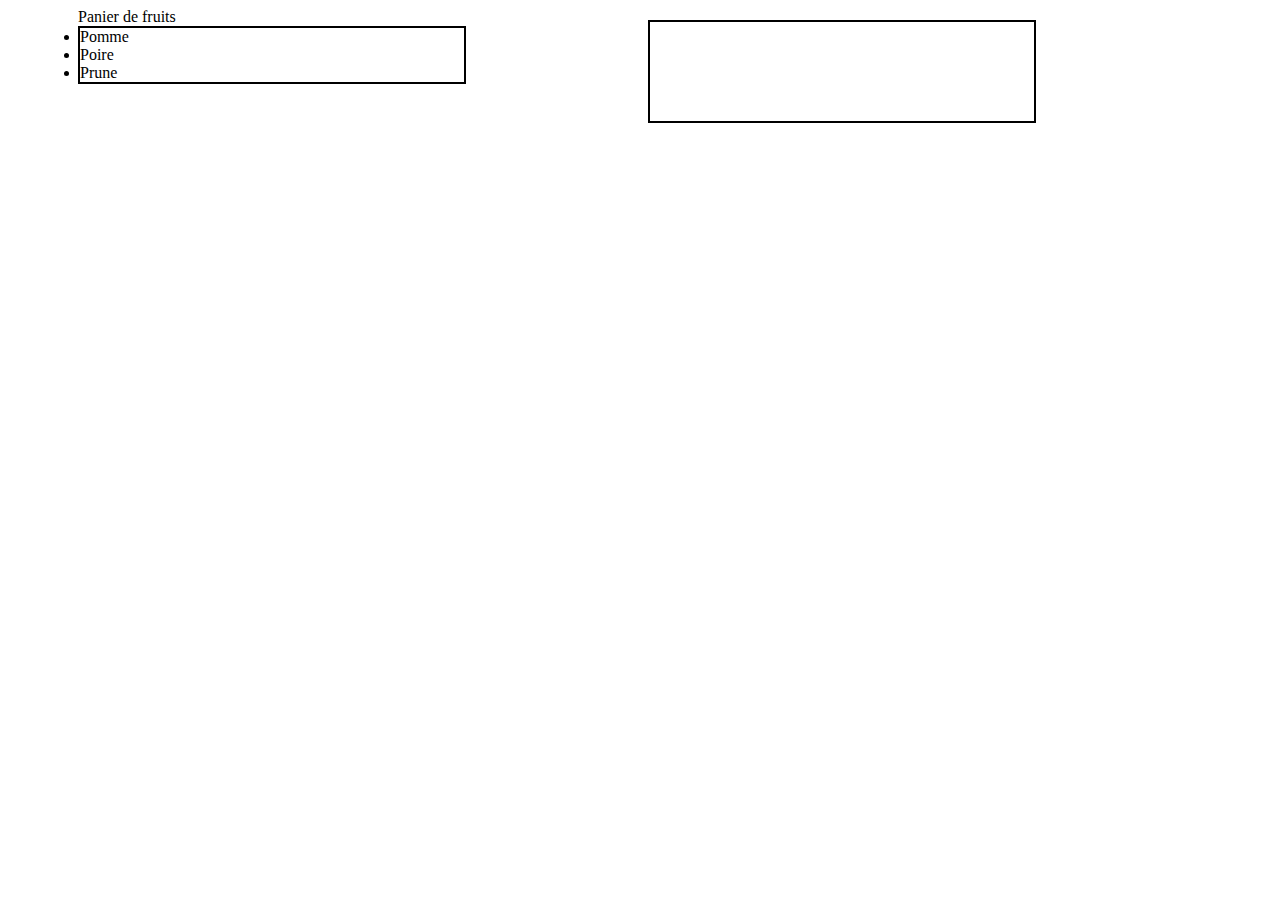
<file: exo panier fruits/index.html>
<!DOCTYPE html>
<html lang="fr">
  <head>
    <meta charset="UTF-8" />
    <meta name="viewport" content="width=device-width, initial-scale=1.0" />
    <title>Panier de fruits</title>
    <script src="main.js"></script>
    <link rel="stylesheet" type="text/css" href="./style.css" />
  </head>
  <body>
    <div class="boutique">
      <div class="container">
        <div>
          <ch1 class="txt">Panier de fruits</ch1>

          <div class="liste">
            <li class="list-group-item" price="1.5">Pomme</li>
            <li class="list-group-item" price="2.5">Poire</li>
            <li class="list-group-item" price="4.5">Prune</li>
          </div>

          <ul classe="panier" class="list-group-panier col-6"></ul>
          <div class="panier"></div>
          <div class="bordure"></div>
        </div>
      </div>
    </div>
  </body>
</html>
</file>
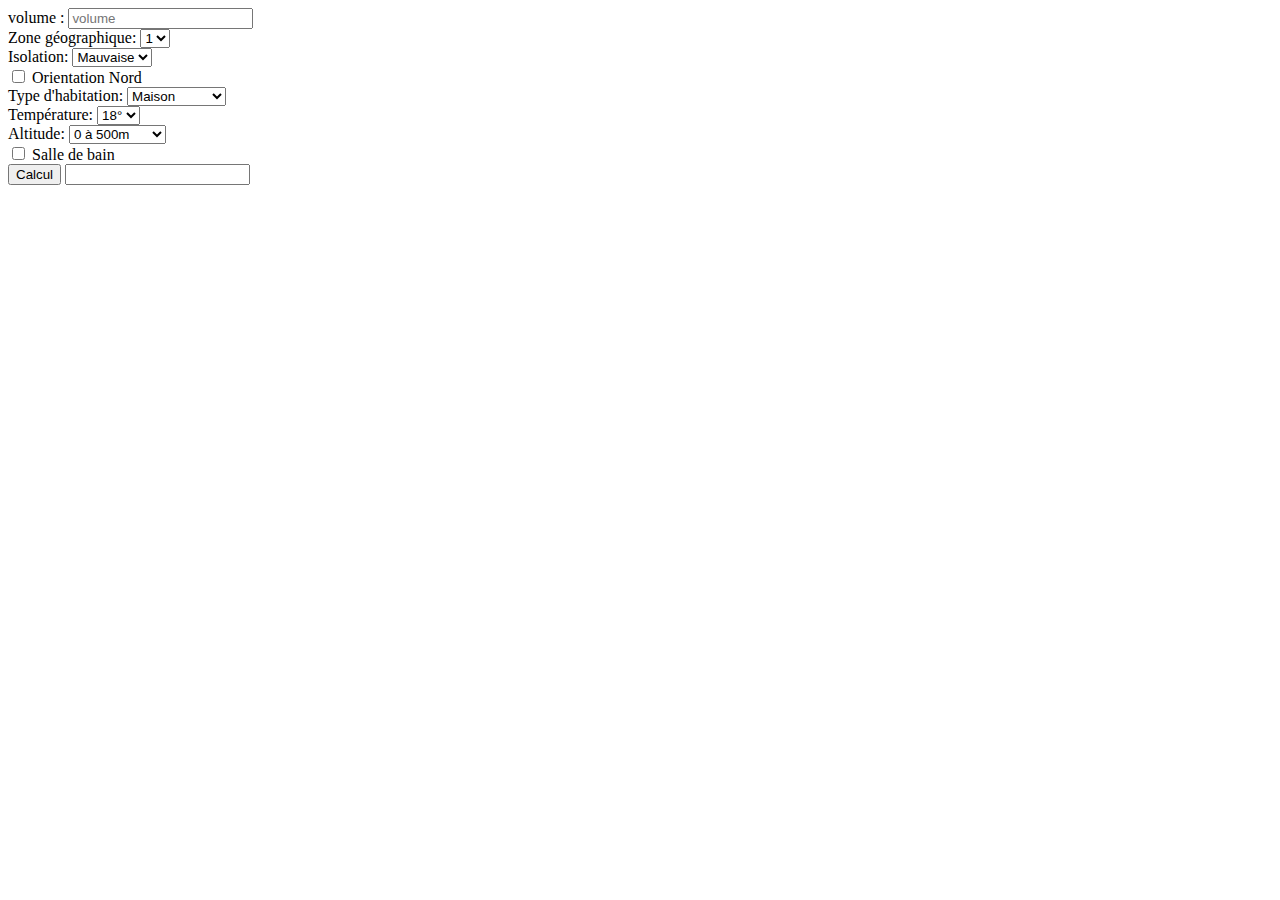
<file: exo_calcul_js/index.html>
<!DOCTYPE html>
<html lang="fr">
	<head>
		<meta charset="UTF-8" />
		<meta name="viewport" content="width=device-width, initial-scale=1.0" />
		<link href="https://cdn.jsdelivr.net/npm/bootstrap@5.3.2/dist/css/bootstrap.min.css" rel="stylesheet" integrity="sha384-T3c6CoIi6uLrA9TneNEoa7RxnatzjcDSCmG1MXxSR1GAsXEV/Dwwykc2MPK8M2HN" crossorigin="anonymous" />
		<title>Exo_Calcul_radiateur</title>
	</head>
	<body>
		<form>
			<div class="container">
				<div class="row">
					<label for="volume">volume :</label>
					<input type="number" id="volume" value="" placeholder="volume" />
				</div>
				<div class="row">
					Zone géographique:
					<select id="zone" size="1">
						<option value="95">1</option>
						<option value="85">2</option>
						<option value="75">3</option>
					</select>
				</div>
				<div class="row mt-2">
					Isolation:
					<select id="isolation" size="1">
						<option value="20">Mauvaise</option>
						<option value="0">Bonne</option>
					</select>
				</div>
				<div class="form-check">
					<input class="form-check-input" type="checkbox" value="10" id="nord" />
					<label class="form-check-label" for="flexCheckDefault"> Orientation Nord </label>
				</div>
				<div class="row mt-2">
					Type d'habitation:
					<select id="habitation">
						<option value="0">Maison</option>
						<option value="-10">Appartement</option>
					</select>
				</div>
				<div class="row mt-2">
					Température:
					<select size="1" id="temperature">
						<option value="-10">18°</option>
						<option value="0">20°</option>
						<option value="10">22°</option>
					</select>
				</div>
				<div class="row mt-2">
					Altitude:
					<select size="1" id="altitude">
						<option value="0">0 à 500m</option>
						<option value="10">1000</option>
						<option value="20">1000 à 1500</option>
					</select>
				</div>
				<div class="form-check">
					<input class="form-check-input" type="checkbox" value="10" id="sdb" />
					<label class="form-check-label" for="flexCheckDefault"> Salle de bain </label>
				</div>
				<button id="calculButton" type="submit">Calcul</button>
				<input id="resultat" />
			</div>
		</form>
		<script src="https://cdn.jsdelivr.net/npm/bootstrap@5.3.2/dist/js/bootstrap.bundle.min.js" integrity="sha384-C6RzsynM9kWDrMNeT87bh95OGNyZPhcTNXj1NW7RuBCsyN/o0jlpcV8Qyq46cDfL" crossorigin="anonymous"></script>
		<script src="script.js"></script>
	</body>
</html>
</file>
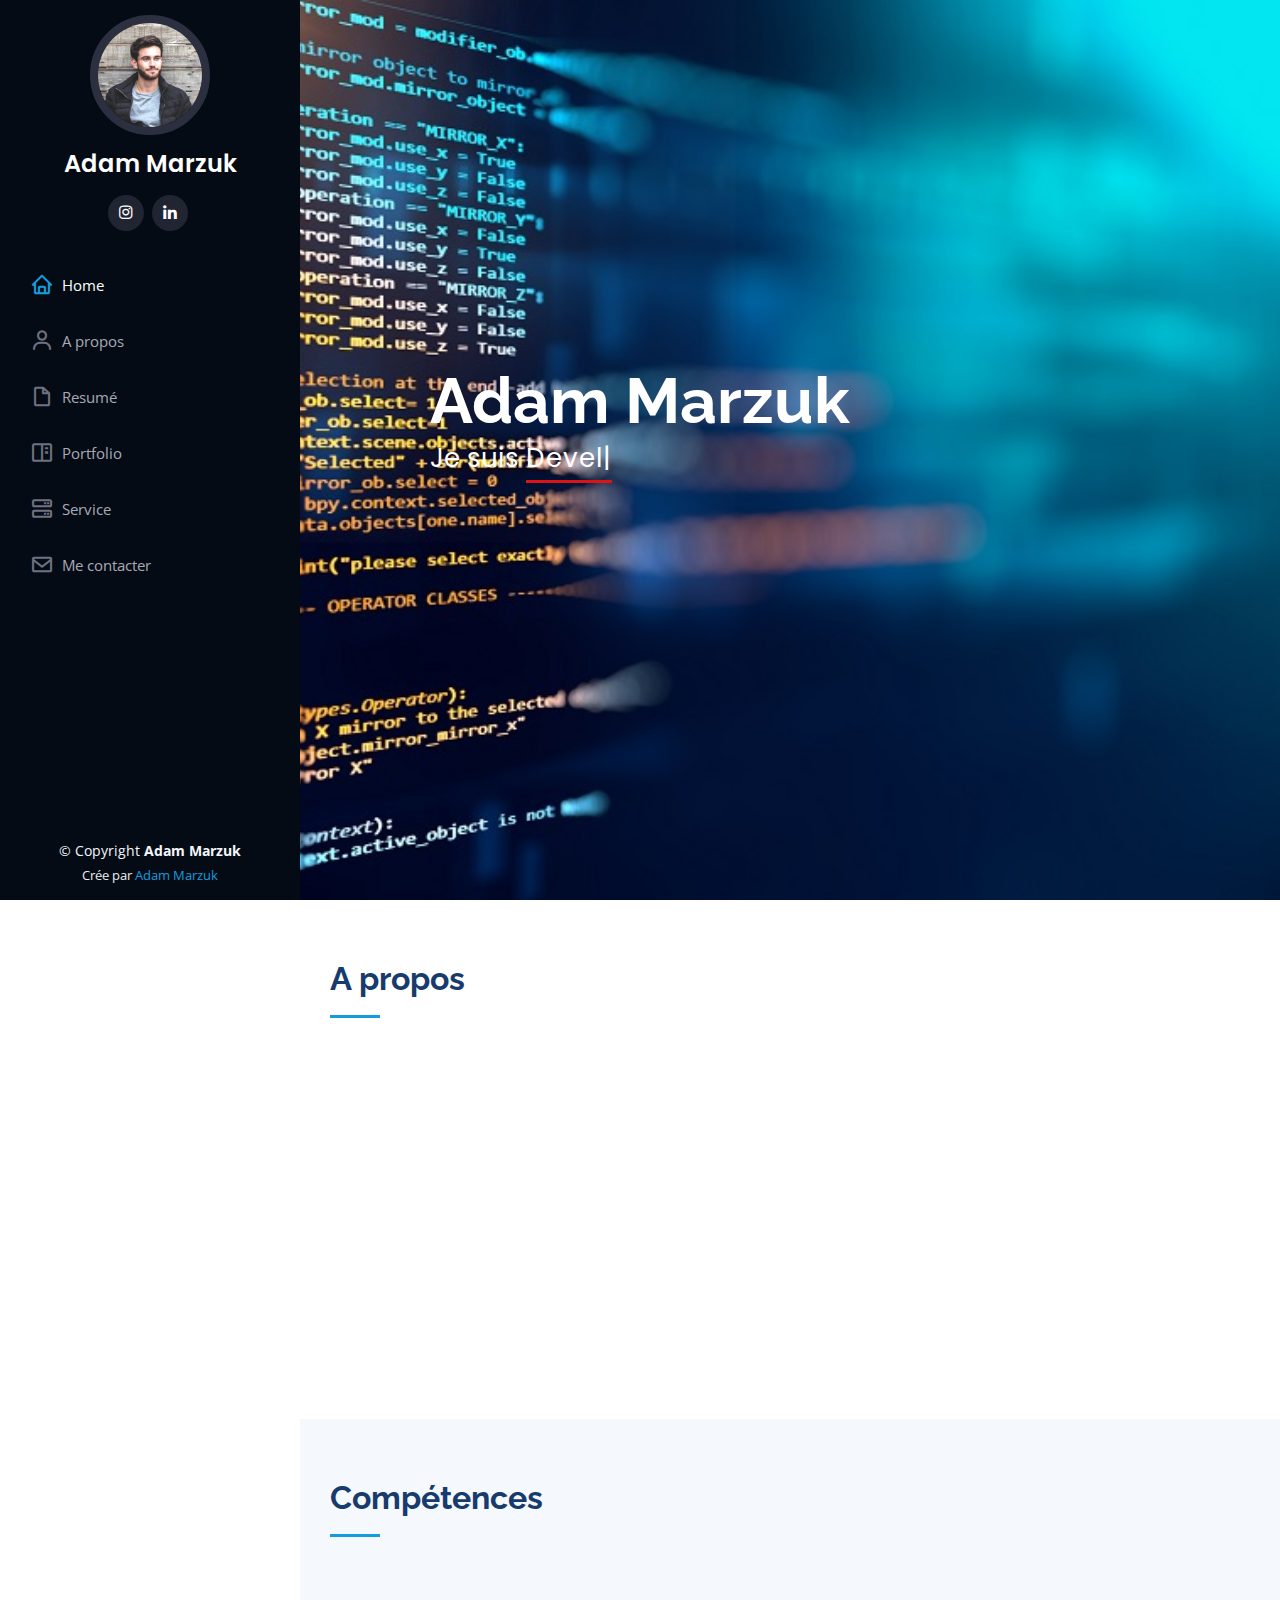
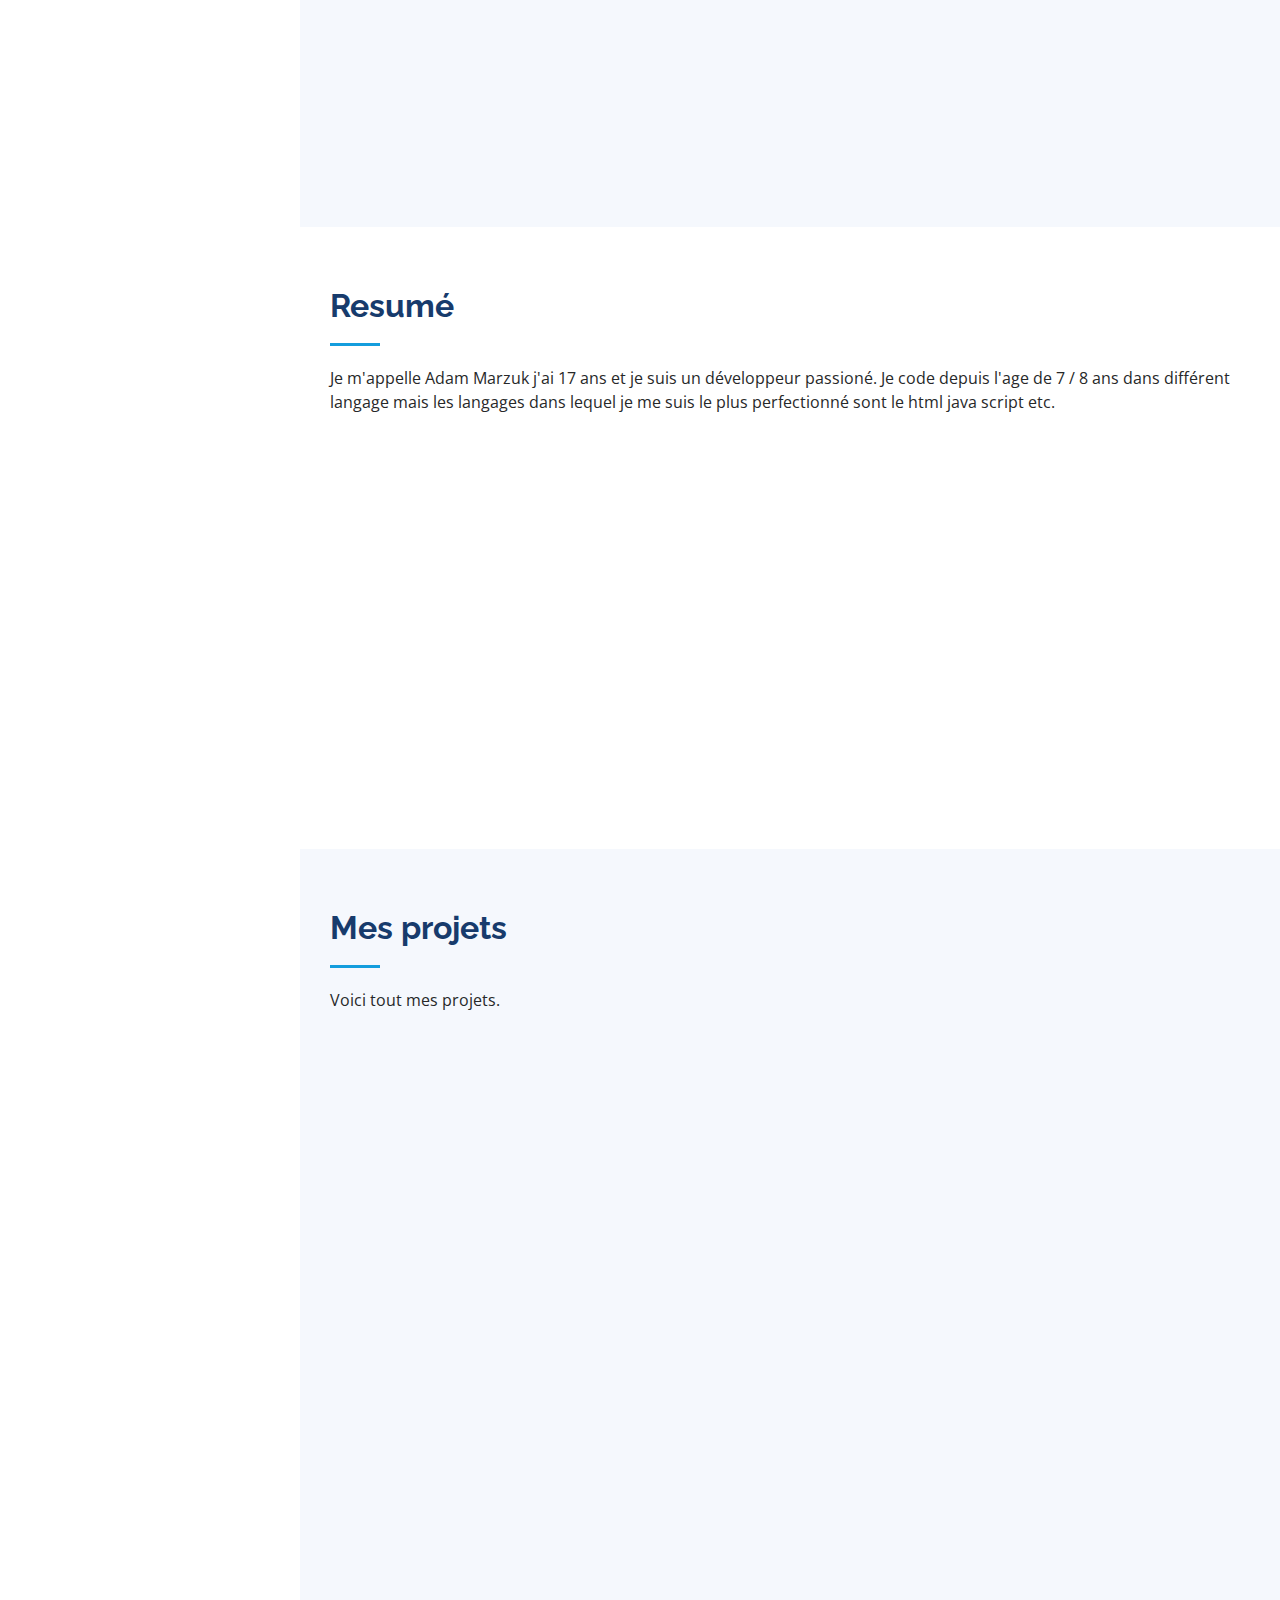
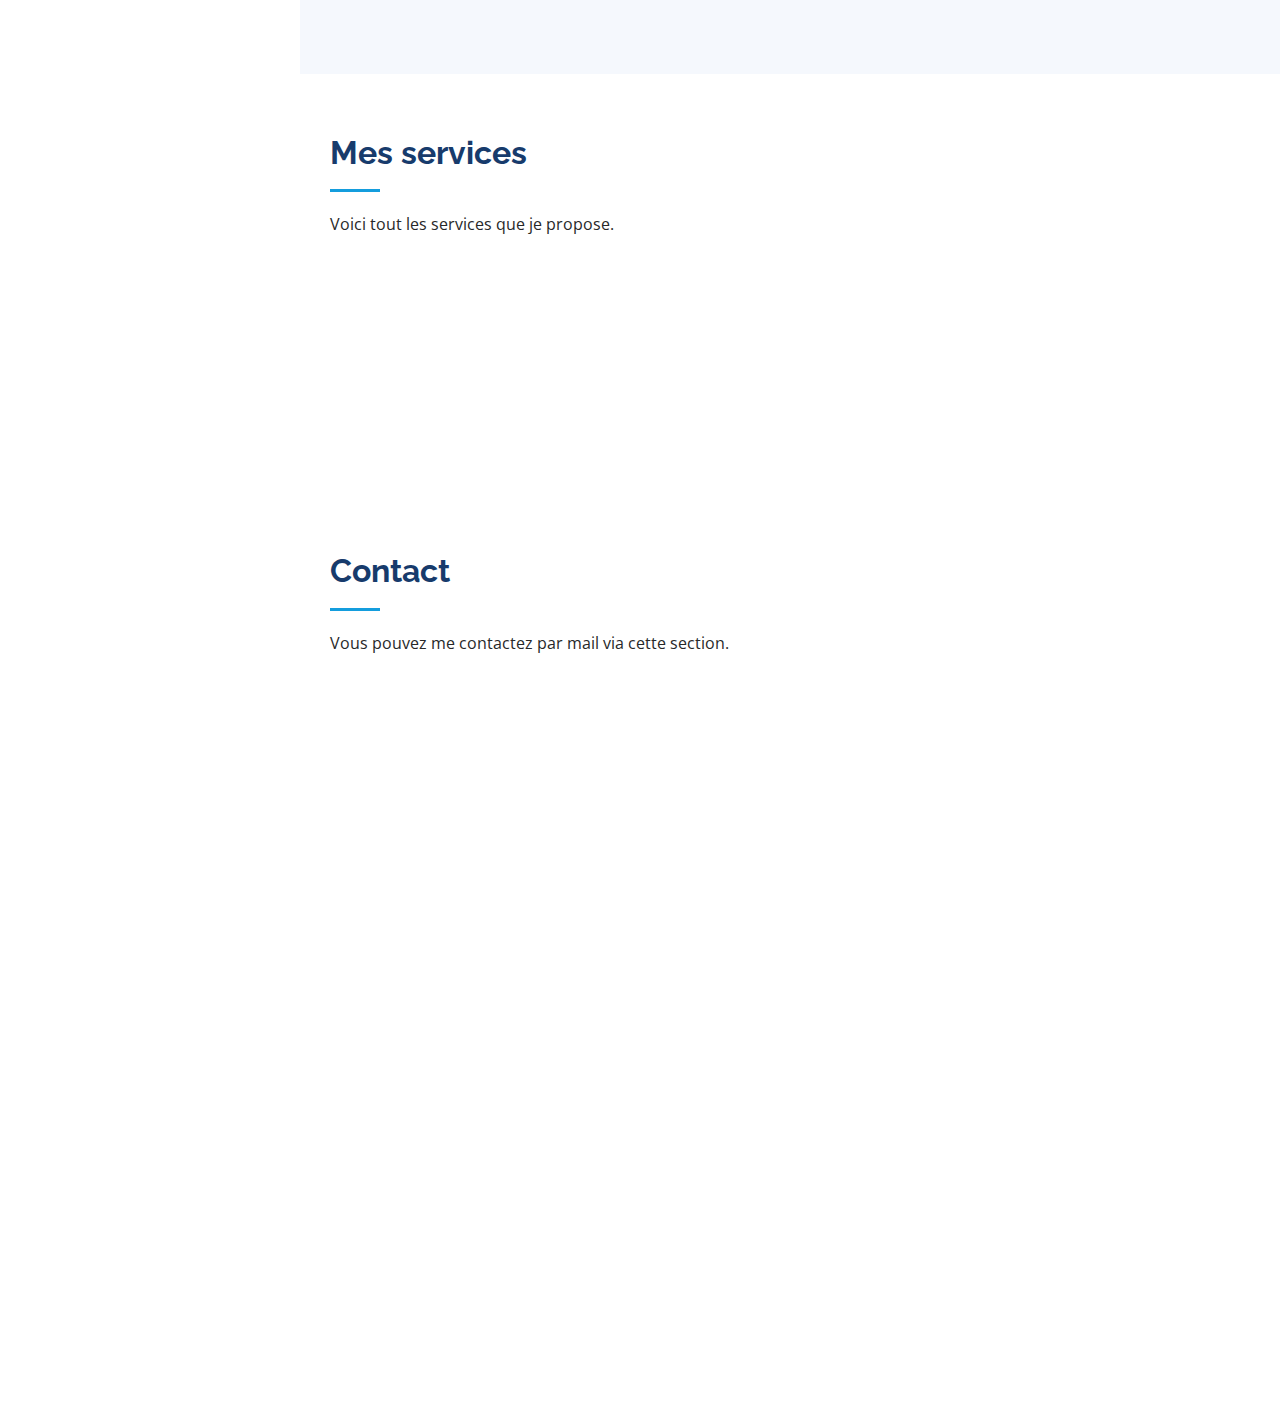
<file: Mon portfolio/index.html>
<!DOCTYPE html>
<html lang="fr">

<head>
  <meta charset="utf-8">
  <meta content="width=device-width, initial-scale=1.0" name="viewport">
  <title>Portfolio Adam Marzuk</title>
  <meta content="" name="description">
  <meta content="" name="keywords">

  <!-- Favicons -->
  <link href="assets/img/favicon.png" rel="icon">
  <link href="assets/img/apple-touch-icon.png" rel="apple-touch-icon">

  <!-- Google Fonts -->
  <link href="https://fonts.googleapis.com/css?family=Open+Sans:300,300i,400,400i,600,600i,700,700i|Raleway:300,300i,400,400i,500,500i,600,600i,700,700i|Poppins:300,300i,400,400i,500,500i,600,600i,700,700i" rel="stylesheet">

  <!-- Vendor CSS Files -->
  <link href="assets/vendor/aos/aos.css" rel="stylesheet">
  <link href="assets/vendor/bootstrap/css/bootstrap.min.css" rel="stylesheet">
  <link href="assets/vendor/bootstrap-icons/bootstrap-icons.css" rel="stylesheet">
  <link href="assets/vendor/boxicons/css/boxicons.min.css" rel="stylesheet">
  <link href="assets/vendor/glightbox/css/glightbox.min.css" rel="stylesheet">
  <link href="assets/vendor/swiper/swiper-bundle.min.css" rel="stylesheet">

  <!-- Template Main CSS File -->
  <link href="assets/css/style.css" rel="stylesheet">

  <!-- =======================================================
  * Template Name: iPortfolio
  * Updated: Sep 18 2023 with Bootstrap v5.3.2
  * Template URL: https://bootstrapmade.com/iportfolio-bootstrap-portfolio-websites-template/
  * Author: BootstrapMade.com
  * License: https://bootstrapmade.com/license/
  ======================================================== -->
</head>

<body>

  <!-- ======= Mobile nav toggle button ======= -->
  <i class="bi bi-list mobile-nav-toggle d-xl-none"></i>

  <!-- ======= Header ======= -->
  <header id="header">
    <div class="d-flex flex-column">

      <div class="profile">
        <img src="assets/img/profile-img.jpg" alt="" class="img-fluid rounded-circle">
        <h1 class="text-light"><a href="index.html">Adam Marzuk</a></h1>
        <div class="social-links mt-3 text-center">
          <a href="https://www.instagram.com/Azmog_On" class="instagram"><i class="bx bxl-instagram"></i></a>
          <a href="https://www.linkedin.com/Adam" class="linkedin"><i class="bx bxl-linkedin"></i></a>
        </div>
      </div>

      <nav id="navbar" class="nav-menu navbar">
        <ul>
          <li><a href="#hero" class="nav-link scrollto active"><i class="bx bx-home"></i> <span>Home</span></a></li>
          <li><a href="#about" class="nav-link scrollto"><i class="bx bx-user"></i> <span>A propos</span></a></li>
          <li><a href="#resume" class="nav-link scrollto"><i class="bx bx-file-blank"></i> <span>Resumé</span></a></li>
          <li><a href="#portfolio" class="nav-link scrollto"><i class="bx bx-book-content"></i> <span>Portfolio</span></a></li>
          <li><a href="#services" class="nav-link scrollto"><i class="bx bx-server"></i> <span>Service</span></a></li>
          <li><a href="#contact" class="nav-link scrollto"><i class="bx bx-envelope"></i> <span>Me contacter</span></a></li>
        </ul>
      </nav><!-- .nav-menu -->
    </div>
  </header><!-- End Header -->

  <!-- ======= Hero Section ======= -->
  <section id="hero" class="d-flex flex-column justify-content-center align-items-center">
    <div class="hero-container" data-aos="fade-in">
      <h1>Adam Marzuk</h1>
      <p>Je suis <span class="typed" data-typed-items="Developpeur, Programmeur réseaux"></span></p>
    </div>
  </section><!-- End Hero -->

  <main id="main">

    <!-- ======= About Section ======= -->
    <section id="a propos" class="a propos">
      <div class="container">

        <div class="section-title">
          <h2>A propos</h2>
        </div>

        <div class="row">
          <div class="col-lg-4" data-aos="fade-right">
            <img src="assets/img/profile-img.jpg" class="img-fluid" alt="">
          </div>
          <div class="col-lg-8 pt-4 pt-lg-0 content" data-aos="fade-left">
            <h3>Développeur full stack &amp; Developpeur web.</h3>
            <p class="fst-italic">
            </p>
            <div class="row">
              <div class="col-lg-6">
                <ul>
                  <li><i class="bi bi-chevron-right"></i> <strong>Date d'anniversaire:</strong> <span>20/12/05</span></li>
                  <li><i class="bi bi-chevron-right"></i> <strong>Téléphone:</strong> <span>+33 0766467249</span></li>
                  <li><i class="bi bi-chevron-right"></i> <strong>Ville :</strong> <span>Nîmes, France</span></li>
                  <li><i class="bi bi-chevron-right"></i> <strong>Age:</strong> <span>17</span></li>                </ul>
              </div>
              <div class="col-lg-6">
                <ul>
                  <li><i class="bi bi-chevron-right"></i> <strong>Mon github:</strong> <span><a href="https://github.com/AzmogEx"></a></span></li>              
                  <li><i class="bi bi-chevron-right"></i> <strong>Diplome:</strong> <span>BTS SIO</span></li>
                  <li><i class="bi bi-chevron-right"></i> <strong>Mail:</strong> <span>marzukadam@gmail.com</span></li>
                  <li><i class="bi bi-chevron-right"></i> <strong>Freelance:</strong> <span>Disponible</span></li>
                </ul>
              </div>
            </div>
          </div>
        </div>

      </div>
    </section><!-- End About Section -->
    <!-- ======= Skills Section ======= -->
    <section id="skills" class="skills section-bg">
      <div class="container">

        <div class="section-title">
          <h2>Compétences</h2>
        </div>

        <div class="row skills-content">

          <div class="col-lg-6" data-aos="fade-up">

            <div class="progress">
              <span class="skill">HTML <i class="val">100%</i></span>
              <div class="progress-bar-wrap">
                <div class="progress-bar" role="progressbar" aria-valuenow="100" aria-valuemin="0" aria-valuemax="100"></div>
              </div>
            </div>

            <div class="progress">
              <span class="skill">CSS <i class="val">80%</i></span>
              <div class="progress-bar-wrap">
                <div class="progress-bar" role="progressbar" aria-valuenow="80" aria-valuemin="0" aria-valuemax="100"></div>
              </div>
            </div>

            <div class="progress">
              <span class="skill">JavaScript <i class="val">75%</i></span>
              <div class="progress-bar-wrap">
                <div class="progress-bar" role="progressbar" aria-valuenow="75" aria-valuemin="0" aria-valuemax="100"></div>
              </div>
            </div>

          </div>

          <div class="col-lg-6" data-aos="fade-up" data-aos-delay="100">

            <div class="progress">
              <span class="skill">PHP <i class="val">20%</i></span>
              <div class="progress-bar-wrap">
                <div class="progress-bar" role="progressbar" aria-valuenow="20" aria-valuemin="0" aria-valuemax="100"></div>
              </div>
            </div>

            <div class="progress">
              <span class="skill">WordPress/CMS <i class="val">100%</i></span>
              <div class="progress-bar-wrap">
                <div class="progress-bar" role="progressbar" aria-valuenow="100" aria-valuemin="0" aria-valuemax="100"></div>
              </div>
            </div>

            <div class="progress">
              <span class="skill">Photoshop <i class="val">60%</i></span>
              <div class="progress-bar-wrap">
                <div class="progress-bar" role="progressbar" aria-valuenow="60" aria-valuemin="0" aria-valuemax="100"></div>
              </div>
            </div>

          </div>

        </div>

      </div>
    </section><!-- End Skills Section -->

    <!-- ======= Resume Section ======= -->
    <section id="resume" class="resume">
      <div class="container">

        <div class="section-title">
          <h2>Resumé</h2>
          <p>Je m'appelle Adam Marzuk j'ai 17 ans et je suis un développeur passioné.
            Je code depuis l'age de 7 / 8 ans dans différent langage mais les langages dans lequel je me suis le plus perfectionné sont le html java script etc.</p>
        </div>

        <div class="row">
          <div class="col-lg-6" data-aos="fade-up">
            <div class="resume-item">
              <h4>Bac pro Enseigne signalétique</h4>
              <h5>2020 - 2023</h5>
              <p><em>Au lycée Frédéric Mistral</em></p>
              <p>Cela ma permis d'avoir de bonne base en graphisme et en 3D</p>
            </div>
            <div class="resume-item">
              <h4>BTS SIO</h4>
              <h5>2023 - 2024</h5>
              <p><em>Au lycée de la cci</em></p>
              <p>J'ai appris a coder et améliorer les bases que j'avais</p>
            </div>
          </div>
          <div class="col-lg-6" data-aos="fade-up" data-aos-delay="100">
            <h3 class="resume-title">Experience professionel</h3>
            <div class="resume-item">
              <h4>Stage développeur</h4>
              <h5>2023 A PARIS</h5>
              <ul>
                <li>A modifier en fonction du stage après avec d'autre balise li </li>
              </ul>
            </div>
            <div class="resume-item">
              <h4>Deuxieme stage</h4>
              <h5>2024 LONDRES</h5>
              <ul>
                <li>A modifier après le stage.</li>
              </ul>
            </div>
          </div>
        </div>

      </div>
    </section><!-- End Resume Section -->

    <!-- ======= Portfolio Section ======= -->
    <section id="portfolio" class="portfolio section-bg">
      <div class="container">

        <div class="section-title">
          <h2>Mes projets</h2>
          <p>Voici tout mes projets.</p>
        </div>

        <div class="row" data-aos="fade-up">
          <div class="col-lg-12 d-flex justify-content-center">
            <ul id="portfolio-flters">
              <li data-filter="*" class="filter-active">Tout</li>
              <li data-filter=".filter-app">Application</li>
              <li data-filter=".filter-card">Reseaux</li>
              <li data-filter=".filter-web">Site web</li>
            </ul>
          </div>
        </div>

        <div class="row portfolio-container" data-aos="fade-up" data-aos-delay="100">

          <div class="col-lg-4 col-md-6 portfolio-item filter-app">
            <div class="portfolio-wrap">
              <img src="assets/img/siteprojet.png" class="img-fluid" alt="">
              <div class="portfolio-links">
                <a href="assets/img/siteprojet.png" data-gallery="portfolioGallery" class="portfolio-lightbox" title="App 1"><i class="bx bx-plus"></i></a>
                <a href="portfolio-details.html" title="More Details"><i class="bx bx-link"></i></a>
              </div>
            </div>
          </div>

          <div class="col-lg-4 col-md-6 portfolio-item filter-web">
            <div class="portfolio-wrap">
              <img src="assets/img/portfolio/portfolio-2.jpg" class="img-fluid" alt="">
              <div class="portfolio-links">
                <a href="assets/img/portfolio/portfolio-2.jpg" data-gallery="portfolioGallery" class="portfolio-lightbox" title="Web 3"><i class="bx bx-plus"></i></a>
                <a href="portfolio-details.html" title="More Details"><i class="bx bx-link"></i></a>
              </div>
            </div>
          </div>

          <div class="col-lg-4 col-md-6 portfolio-item filter-app">
            <div class="portfolio-wrap">
              <img src="assets/img/portfolio/portfolio-3.jpg" class="img-fluid" alt="">
              <div class="portfolio-links">
                <a href="assets/img/portfolio/portfolio-3.jpg" data-gallery="portfolioGallery" class="portfolio-lightbox" title="App 2"><i class="bx bx-plus"></i></a>
                <a href="portfolio-details.html" title="More Details"><i class="bx bx-link"></i></a>
              </div>
            </div>
          </div>

          <div class="col-lg-4 col-md-6 portfolio-item filter-card">
            <div class="portfolio-wrap">
              <img src="assets/img/portfolio/portfolio-4.jpg" class="img-fluid" alt="">
              <div class="portfolio-links">
                <a href="assets/img/portfolio/portfolio-4.jpg" data-gallery="portfolioGallery" class="portfolio-lightbox" title="Card 2"><i class="bx bx-plus"></i></a>
                <a href="portfolio-details.html" title="More Details"><i class="bx bx-link"></i></a>
              </div>
            </div>
          </div>

          <div class="col-lg-4 col-md-6 portfolio-item filter-web">
            <div class="portfolio-wrap">
              <img src="assets/img/portfolio/portfolio-5.jpg" class="img-fluid" alt="">
              <div class="portfolio-links">
                <a href="assets/img/portfolio/portfolio-5.jpg" data-gallery="portfolioGallery" class="portfolio-lightbox" title="Web 2"><i class="bx bx-plus"></i></a>
                <a href="portfolio-details.html" title="More Details"><i class="bx bx-link"></i></a>
              </div>
            </div>
          </div>

          <div class="col-lg-4 col-md-6 portfolio-item filter-app">
            <div class="portfolio-wrap">
              <img src="assets/img/portfolio/portfolio-6.jpg" class="img-fluid" alt="">
              <div class="portfolio-links">
                <a href="assets/img/portfolio/portfolio-6.jpg" data-gallery="portfolioGallery" class="portfolio-lightbox" title="App 3"><i class="bx bx-plus"></i></a>
                <a href="portfolio-details.html" title="More Details"><i class="bx bx-link"></i></a>
              </div>
            </div>
          </div>

        </div>

      </div>
    </section><!-- End Portfolio Section -->

    <!-- ======= Services Section ======= -->
    <section id="services" class="services">
      <div class="container">

        <div class="section-title">
          <h2>Mes services</h2>
          <p>Voici tout les services que je propose.</p>
        </div>

        <div class="row">
          <div class="col-lg-4 col-md-6 icon-box" data-aos="fade-up">
            <div class="icon"><i class="bi bi-briefcase"></i></div>
            <h4 class="title"><a href="">Web</a></h4>
            <p class="description">Je vous développe tout votre site.</p>
          </div>
          <div class="col-lg-4 col-md-6 icon-box" data-aos="fade-up" data-aos-delay="100">
            <div class="icon"><i class="bi bi-card-checklist"></i></div>
            <h4 class="title"><a href="">Gestion de serveur reseaux</a></h4>
            <p class="description">Je vous développe et gère toutes une interface réseaux pour votre entreprise</p>
          </div>
          <div class="col-lg-4 col-md-6 icon-box" data-aos="fade-up" data-aos-delay="200">
            <div class="icon"><i class="bi bi-bar-chart"></i></div>
            <h4 class="title"><a href="">Création d'une application</a></h4>
            <p class="description">Je vous créer et met a jours régulièrement votre application logiciel</p>
          </div>
        </div>

      </div>
    </section><!-- End Services Section -->
   <!-- ======= Contact Section ======= -->
    <section id="contact" class="contact">
      <div class="container">

        <div class="section-title">
          <h2>Contact</h2>
          <p>Vous pouvez me contactez par mail via cette section.</p>
        </div>

        <div class="row" data-aos="fade-in">

          <div class="col-lg-5 d-flex align-items-stretch">
            <div class="info">
              <div class="address">
                <i class="bi bi-geo-alt"></i>
                <h4>Localisation:</h4>
                <p>Nîmes, France</p>
              </div>

              <div class="email">
                <i class="bi bi-envelope"></i>
                <h4>Email:</h4>
                <p>marzukadam@gmail.com</p>
              </div>

              <div class="Téléphone">
                <i class="bi bi-phone"></i>
                <h4>Numéro de téléphone:</h4>
                <p>+33</p>
              </div>

              <iframe src="https://www.google.com/maps/embed?pb=!1m18!1m12!1m3!1d184200.6837803048!2d4.178045609185352!3d43.83228451604168!2m3!1f0!2f0!3f0!3m2!1i1024!2i768!4f13.1!3m3!1m2!1s0x12b42d0bd6e85339%3A0xde88134f9f200c03!2zTsOubWVz!5e0!3m2!1sfr!2sfr!4v1695113273171!5m2!1sfr!2sfr" frameborder="0" style="border:0; width: 100%; height: 290px;" allowfullscreen></iframe>
            </div>

          </div>

          <div class="col-lg-7 mt-5 mt-lg-0 d-flex align-items-stretch">
            <form action="forms/contact.php" method="post" role="form" class="php-email-form">
              <div class="row">
                <div class="form-group col-md-6">
                  <label for="name">Prénom</label>
                  <input type="text" name="name" class="form-control" id="name" required>
                </div>
                <div class="form-group col-md-6">
                  <label for="name">Votre email</label>
                  <input type="email" class="form-control" name="email" id="email" required>
                </div>
              </div>
              <div class="form-group">
                <label for="name">Sujet</label>
                <input type="text" class="form-control" name="subject" id="subject" required>
              </div>
              <div class="form-group">
                <label for="name">Message</label>
                <textarea class="form-control" name="message" rows="10" required></textarea>
              </div>
              <div class="my-3">
                <div class="loading">Chargement</div>
                <div class="error-message"></div>
                <div class="sent-message">Votre message a bien été envoyé. Merci!</div>
              </div>
              <div class="text-center"><button type="submit">Envoyer le message</button></div>
            </form>
          </div>

        </div>

      </div>
    </section><!-- End Contact Section -->

  </main><!-- End #main -->

  <!-- ======= Footer ======= -->
  <footer id="footer">
    <div class="container">
      <div class="copyright">
        &copy; Copyright <strong><span>Adam Marzuk</span></strong>
      </div>
      <div class="credits">
        <!-- All the links in the footer should remain intact. -->
        <!-- You can delete the links only if you purchased the pro version. -->
        <!-- Licensing information: https://bootstrapmade.com/license/ -->
        <!-- Purchase the pro version with working PHP/AJAX contact form: https://bootstrapmade.com/iportfolio-bootstrap-portfolio-websites-template/ -->
        Crée par <a href="">Adam Marzuk</a>
      </div>
    </div>
  </footer><!-- End  Footer -->

  <a href="#" class="back-to-top d-flex align-items-center justify-content-center"><i class="bi bi-arrow-up-short"></i></a>

  <!-- Vendor JS Files -->
  <script src="assets/vendor/purecounter/purecounter_vanilla.js"></script>
  <script src="assets/vendor/aos/aos.js"></script>
  <script src="assets/vendor/bootstrap/js/bootstrap.bundle.min.js"></script>
  <script src="assets/vendor/glightbox/js/glightbox.min.js"></script>
  <script src="assets/vendor/isotope-layout/isotope.pkgd.min.js"></script>
  <script src="assets/vendor/swiper/swiper-bundle.min.js"></script>
  <script src="assets/vendor/typed.js/typed.umd.js"></script>
  <script src="assets/vendor/waypoints/noframework.waypoints.js"></script>
  <script src="assets/vendor/php-email-form/validate.js"></script>

  <!-- Template Main JS File -->
  <script src="assets/js/main.js"></script>

</body>

</html>
</file>
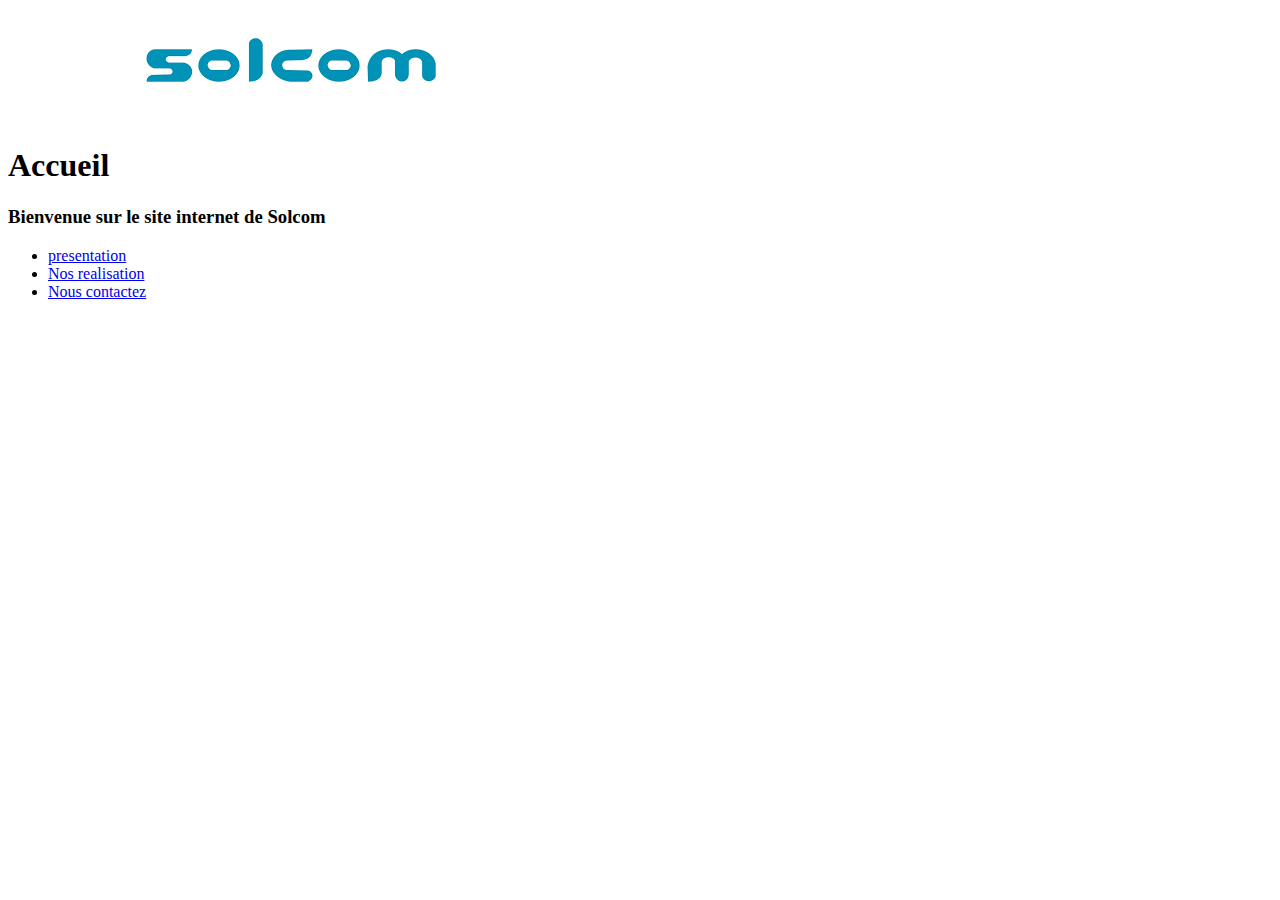
<file: TP_solcom/index.html>
<!DOCTYPE html>
<html lang="fr">
<head>
    <meta charset="UTF-8">
    <meta name="viewport" content="width=device-width, initial-scale=1.0">
    <title>Solcom</title>
    
      <!-- Lien vers le fichier css -->
  <link rel="stylesheet" href="styles.css">

</head>
<body>


<img src="img/logo.png" alt=""/>

<h1>
    Accueil
</h1>

<h3>
    Bienvenue sur le site internet de Solcom
</h3>

<ul>
    <li><a href="presentation.html">presentation</a></li>
    <li><a href="realisation.html">Nos realisation</a></li>
    <li><a href="Contact.html">Nous contactez</a></li>
</ul>



</body>
</html>
</file>
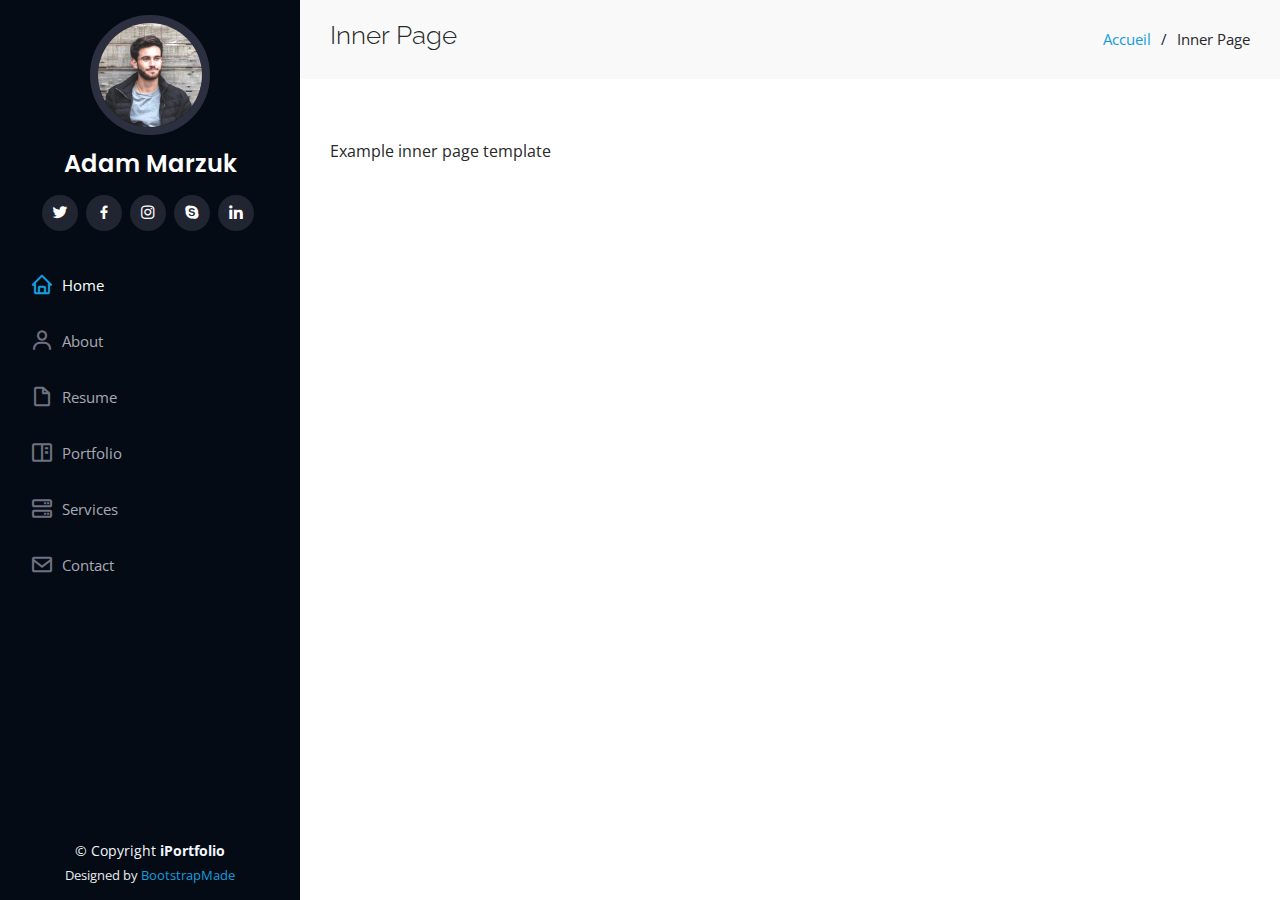
<file: Mon portfolio/inner-page.html>
<!DOCTYPE html>
<html lang="fr">

<head>
  <meta charset="utf-8">
  <meta content="width=device-width, initial-scale=1.0" name="viewport">

  <title>Adam Marzuk Portfolio</title>
  <meta content="" name="description">
  <meta content="" name="keywords">

  <!-- Favicons -->
  <link href="assets/img/favicon.png" rel="icon">
  <link href="assets/img/apple-touch-icon.png" rel="apple-touch-icon">

  <!-- Google Fonts -->
  <link href="https://fonts.googleapis.com/css?family=Open+Sans:300,300i,400,400i,600,600i,700,700i|Raleway:300,300i,400,400i,500,500i,600,600i,700,700i|Poppins:300,300i,400,400i,500,500i,600,600i,700,700i" rel="stylesheet">

  <!-- Vendor CSS Files -->
  <link href="assets/vendor/aos/aos.css" rel="stylesheet">
  <link href="assets/vendor/bootstrap/css/bootstrap.min.css" rel="stylesheet">
  <link href="assets/vendor/bootstrap-icons/bootstrap-icons.css" rel="stylesheet">
  <link href="assets/vendor/boxicons/css/boxicons.min.css" rel="stylesheet">
  <link href="assets/vendor/glightbox/css/glightbox.min.css" rel="stylesheet">
  <link href="assets/vendor/swiper/swiper-bundle.min.css" rel="stylesheet">

  <!-- Template Main CSS File -->
  <link href="assets/css/style.css" rel="stylesheet">

  <!-- =======================================================
  * Template Name: iPortfolio
  * Updated: Sep 18 2023 with Bootstrap v5.3.2
  * Template URL: https://bootstrapmade.com/iportfolio-bootstrap-portfolio-websites-template/
  * Author: BootstrapMade.com
  * License: https://bootstrapmade.com/license/
  ======================================================== -->
</head>

<body>

  <!-- ======= Mobile nav toggle button ======= -->
  <i class="bi bi-list mobile-nav-toggle d-xl-none"></i>

  <!-- ======= Header ======= -->
  <header id="header">
    <div class="d-flex flex-column">

      <div class="profile">
        <img src="assets/img/profile-img.jpg" alt="" class="img-fluid rounded-circle">
        <h1 class="text-light"><a href="index.html">Adam Marzuk</Main></a></h1>
        <div class="social-links mt-3 text-center">
          <a href="#" class="twitter"><i class="bx bxl-twitter"></i></a>
          <a href="#" class="facebook"><i class="bx bxl-facebook"></i></a>
          <a href="#" class="instagram"><i class="bx bxl-instagram"></i></a>
          <a href="#" class="google-plus"><i class="bx bxl-skype"></i></a>
          <a href="#" class="linkedin"><i class="bx bxl-linkedin"></i></a>
        </div>
      </div>

      <nav id="navbar" class="nav-menu navbar">
        <ul>
          <li><a href="#hero" class="nav-link scrollto active"><i class="bx bx-home"></i> <span>Home</span></a></li>
          <li><a href="#about" class="nav-link scrollto"><i class="bx bx-user"></i> <span>About</span></a></li>
          <li><a href="#resume" class="nav-link scrollto"><i class="bx bx-file-blank"></i> <span>Resume</span></a></li>
          <li><a href="#portfolio" class="nav-link scrollto"><i class="bx bx-book-content"></i> <span>Portfolio</span></a></li>
          <li><a href="#services" class="nav-link scrollto"><i class="bx bx-server"></i> <span>Services</span></a></li>
          <li><a href="#contact" class="nav-link scrollto"><i class="bx bx-envelope"></i> <span>Contact</span></a></li>
        </ul>
      </nav><!-- .nav-menu -->
    </div>
  </header><!-- End Header -->

  <main id="main">

    <!-- ======= Breadcrumbs ======= -->
    <section class="breadcrumbs">
      <div class="container">

        <div class="d-flex justify-content-between align-items-center">
          <h2>Inner Page</h2>
          <ol>
            <li><a href="index.html">Accueil</a></li>
            <li>Inner Page</li>
          </ol>
        </div>

      </div>
    </section><!-- End Breadcrumbs -->

    <section class="inner-page">
      <div class="container">
        <p>
          Example inner page template
        </p>
      </div>
    </section>

  </main><!-- End #main -->

  <!-- ======= Footer ======= -->
  <footer id="footer">
    <div class="container">
      <div class="copyright">
        &copy; Copyright <strong><span>iPortfolio</span></strong>
      </div>
      <div class="credits">
        <!-- All the links in the footer should remain intact. -->
        <!-- You can delete the links only if you purchased the pro version. -->
        <!-- Licensing information: https://bootstrapmade.com/license/ -->
        <!-- Purchase the pro version with working PHP/AJAX contact form: https://bootstrapmade.com/iportfolio-bootstrap-portfolio-websites-template/ -->
        Designed by <a href="https://bootstrapmade.com/">BootstrapMade</a>
      </div>
    </div>
  </footer><!-- End  Footer -->

  <a href="#" class="back-to-top d-flex align-items-center justify-content-center"><i class="bi bi-arrow-up-short"></i></a>

  <!-- Vendor JS Files -->
  <script src="assets/vendor/purecounter/purecounter_vanilla.js"></script>
  <script src="assets/vendor/aos/aos.js"></script>
  <script src="assets/vendor/bootstrap/js/bootstrap.bundle.min.js"></script>
  <script src="assets/vendor/glightbox/js/glightbox.min.js"></script>
  <script src="assets/vendor/isotope-layout/isotope.pkgd.min.js"></script>
  <script src="assets/vendor/swiper/swiper-bundle.min.js"></script>
  <script src="assets/vendor/typed.js/typed.umd.js"></script>
  <script src="assets/vendor/waypoints/noframework.waypoints.js"></script>
  <script src="assets/vendor/php-email-form/validate.js"></script>

  <!-- Template Main JS File -->
  <script src="assets/js/main.js"></script>

</body>

</html>
</file>
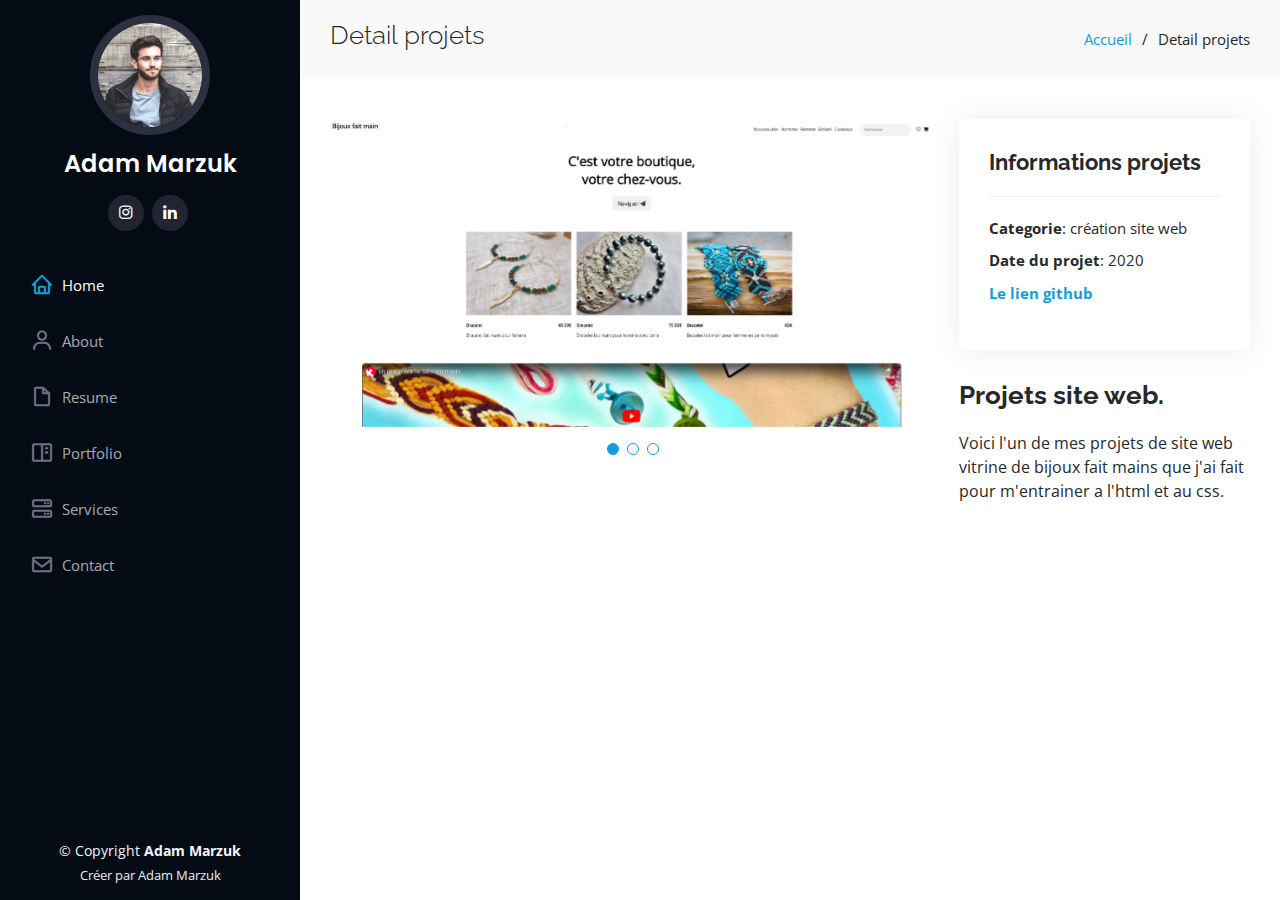
<file: Mon portfolio/portfolio-details.html>
<!DOCTYPE html>
<html lang="fr">

<head>
  <meta charset="utf-8">
  <meta content="width=device-width, initial-scale=1.0" name="viewport">

  <title>Adam Marzuk Portfolio</title>
  <meta content="" name="description">
  <meta content="" name="keywords">

  <!-- Favicons -->
  <link href="assets/img/favicon.png" rel="icon">
  <link href="assets/img/apple-touch-icon.png" rel="apple-touch-icon">

  <!-- Google Fonts -->
  <link href="https://fonts.googleapis.com/css?family=Open+Sans:300,300i,400,400i,600,600i,700,700i|Raleway:300,300i,400,400i,500,500i,600,600i,700,700i|Poppins:300,300i,400,400i,500,500i,600,600i,700,700i" rel="stylesheet">

  <!-- Vendor CSS Files -->
  <link href="assets/vendor/aos/aos.css" rel="stylesheet">
  <link href="assets/vendor/bootstrap/css/bootstrap.min.css" rel="stylesheet">
  <link href="assets/vendor/bootstrap-icons/bootstrap-icons.css" rel="stylesheet">
  <link href="assets/vendor/boxicons/css/boxicons.min.css" rel="stylesheet">
  <link href="assets/vendor/glightbox/css/glightbox.min.css" rel="stylesheet">
  <link href="assets/vendor/swiper/swiper-bundle.min.css" rel="stylesheet">

  <!-- Template Main CSS File -->
  <link href="assets/css/style.css" rel="stylesheet">

  <!-- =======================================================
  * Template Name: iPortfolio
  * Updated: Sep 18 2023 with Bootstrap v5.3.2
  * Template URL: https://bootstrapmade.com/iportfolio-bootstrap-portfolio-websites-template/
  * Author: BootstrapMade.com
  * License: https://bootstrapmade.com/license/
  ======================================================== -->
</head>

<body>

  <!-- ======= Mobile nav toggle button ======= -->
  <i class="bi bi-list mobile-nav-toggle d-xl-none"></i>

  <!-- ======= Header ======= -->
  <header id="header">
    <div class="d-flex flex-column">

      <div class="profile">
        <img src="assets/img/profile-img.jpg" alt="" class="img-fluid rounded-circle">
        <h1 class="text-light"><a href="index.html">Adam Marzuk</a></h1>
        <div class="social-links mt-3 text-center">
          <a href="#" class="instagram"><i class="bx bxl-instagram"></i></a>
          <a href="#" class="linkedin"><i class="bx bxl-linkedin"></i></a>
        </div>
      </div>

      <nav id="navbar" class="nav-menu navbar">
        <ul>
          <li><a href="#hero" class="nav-link scrollto active"><i class="bx bx-home"></i> <span>Home</span></a></li>
          <li><a href="#about" class="nav-link scrollto"><i class="bx bx-user"></i> <span>About</span></a></li>
          <li><a href="#resume" class="nav-link scrollto"><i class="bx bx-file-blank"></i> <span>Resume</span></a></li>
          <li><a href="#portfolio" class="nav-link scrollto"><i class="bx bx-book-content"></i> <span>Portfolio</span></a></li>
          <li><a href="#services" class="nav-link scrollto"><i class="bx bx-server"></i> <span>Services</span></a></li>
          <li><a href="#contact" class="nav-link scrollto"><i class="bx bx-envelope"></i> <span>Contact</span></a></li>
        </ul>
      </nav><!-- .nav-menu -->
    </div>
  </header><!-- End Header -->

  <main id="main">

    <!-- ======= Breadcrumbs ======= -->
    <section id="breadcrumbs" class="breadcrumbs">
      <div class="container">

        <div class="d-flex justify-content-between align-items-center">
          <h2>Detail projets</h2>
          <ol>
            <li><a href="index.html">Accueil</a></li>
            <li>Detail projets</li>
          </ol>
        </div>

      </div>
    </section><!-- End Breadcrumbs -->

    <!-- ======= Portfolio Details Section ======= -->
    <section id="portfolio-details" class="portfolio-details">
      <div class="container">

        <div class="row gy-4">

          <div class="col-lg-8">
            <div class="portfolio-details-slider swiper">
              <div class="swiper-wrapper align-items-center">

                <div class="swiper-slide">
                  <img src="assets/img/siteprojet.png" alt="">
                </div>

                <div class="swiper-slide">
                  <img src="assets/img/siteprojet.png" alt="">
                </div>

                <div class="swiper-slide">
                  <img src="assets/img/siteprojet.png" alt="">
                </div>

              </div>
              <div class="swiper-pagination"></div>
            </div>
          </div>

          <div class="col-lg-4">
            <div class="portfolio-info">
              <h3>Informations projets</h3>
              <ul>
                <li><strong>Categorie</strong>: création site web</li>
                <li><strong>Date du projet</strong>: 2020</li>
                <li><strong> <a href="https://github.com/AzmogEx/Site-vitrine-bijoux-">Le lien github</a></strong></li>
              </ul>
            </div>
            <div class="portfolio-description">
              <h2>Projets site web.</h2>
              <p>
                Voici l'un de mes projets de site web vitrine de bijoux fait mains que j'ai fait pour m'entrainer a l'html et au css.
              </p>
            </div>
          </div>

        </div>

      </div>
    </section><!-- End Portfolio Details Section -->

  </main><!-- End #main -->

  <!-- ======= Footer ======= -->
  <footer id="footer">
    <div class="container">
      <div class="copyright">
        &copy; Copyright <strong><span>Adam Marzuk</span></strong>
      </div>
      <div class="credits">
        <!-- All the links in the footer should remain intact. -->
        <!-- You can delete the links only if you purchased the pro version. -->
        <!-- Licensing information: https://bootstrapmade.com/license/ -->
        <!-- Purchase the pro version with working PHP/AJAX contact form: https://bootstrapmade.com/iportfolio-bootstrap-portfolio-websites-template/ -->
        Créer par Adam Marzuk</a>
      </div>
    </div>
  </footer><!-- End  Footer -->

  <a href="#" class="back-to-top d-flex align-items-center justify-content-center"><i class="bi bi-arrow-up-short"></i></a>

  <!-- Vendor JS Files -->
  <script src="assets/vendor/purecounter/purecounter_vanilla.js"></script>
  <script src="assets/vendor/aos/aos.js"></script>
  <script src="assets/vendor/bootstrap/js/bootstrap.bundle.min.js"></script>
  <script src="assets/vendor/glightbox/js/glightbox.min.js"></script>
  <script src="assets/vendor/isotope-layout/isotope.pkgd.min.js"></script>
  <script src="assets/vendor/swiper/swiper-bundle.min.js"></script>
  <script src="assets/vendor/typed.js/typed.umd.js"></script>
  <script src="assets/vendor/waypoints/noframework.waypoints.js"></script>
  <script src="assets/vendor/php-email-form/validate.js"></script>

  <!-- Template Main JS File -->
  <script src="assets/js/main.js"></script>

</body>

</html>
</file>
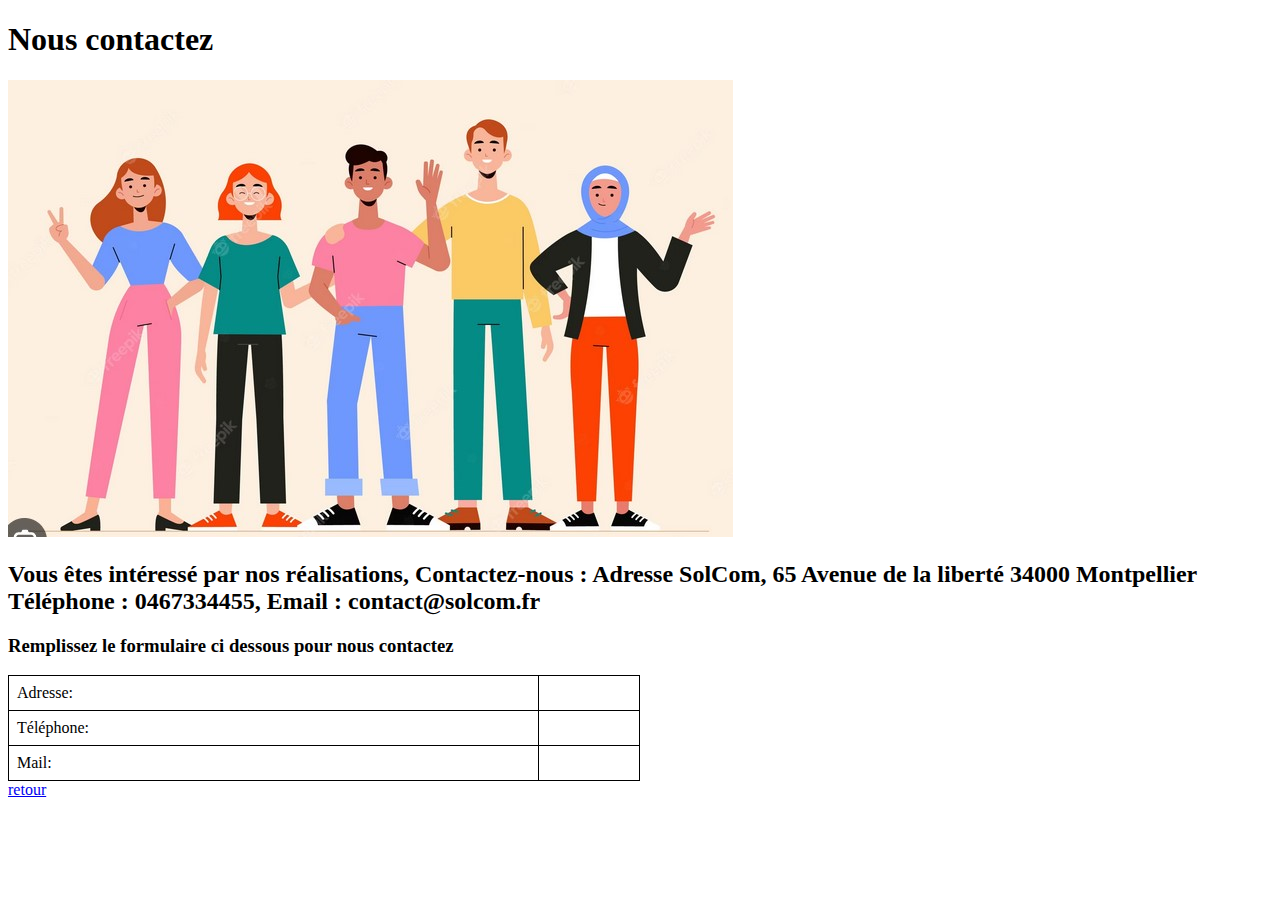
<file: TP_solcom/contact.html>
<!DOCTYPE html>
<html lang="fr">
<head>
    <meta charset="UTF-8">
    <meta name="viewport" content="width=device-width, initial-scale=1.0">
    <title>Contact</title>
    <!-- Lien vers le fichier css -->
    <link rel="stylesheet" href="styles.css">

</head>
<body>
    <h1>Nous contactez</h1>

    <img src="img/team.jpg" alt="">

    <h2>Vous êtes intéressé par nos réalisations, Contactez-nous : Adresse SolCom, 65 Avenue de la liberté 34000
        Montpellier
        Téléphone : 0467334455, Email : contact@solcom.fr</h2>
    <h3>Remplissez le formulaire ci dessous pour nous contactez</h3>
    
<table>
    <tr>
        <td>Adresse:</td>   <td></td>
    </tr>        
<tr>
    <td>Téléphone:</td>     <td></td>
</tr>    
<tr>
   <td>Mail:</td>          <td></td> 
</tr>

</table>

<a href="index.html">retour</a>

</body>
</html>
</file>
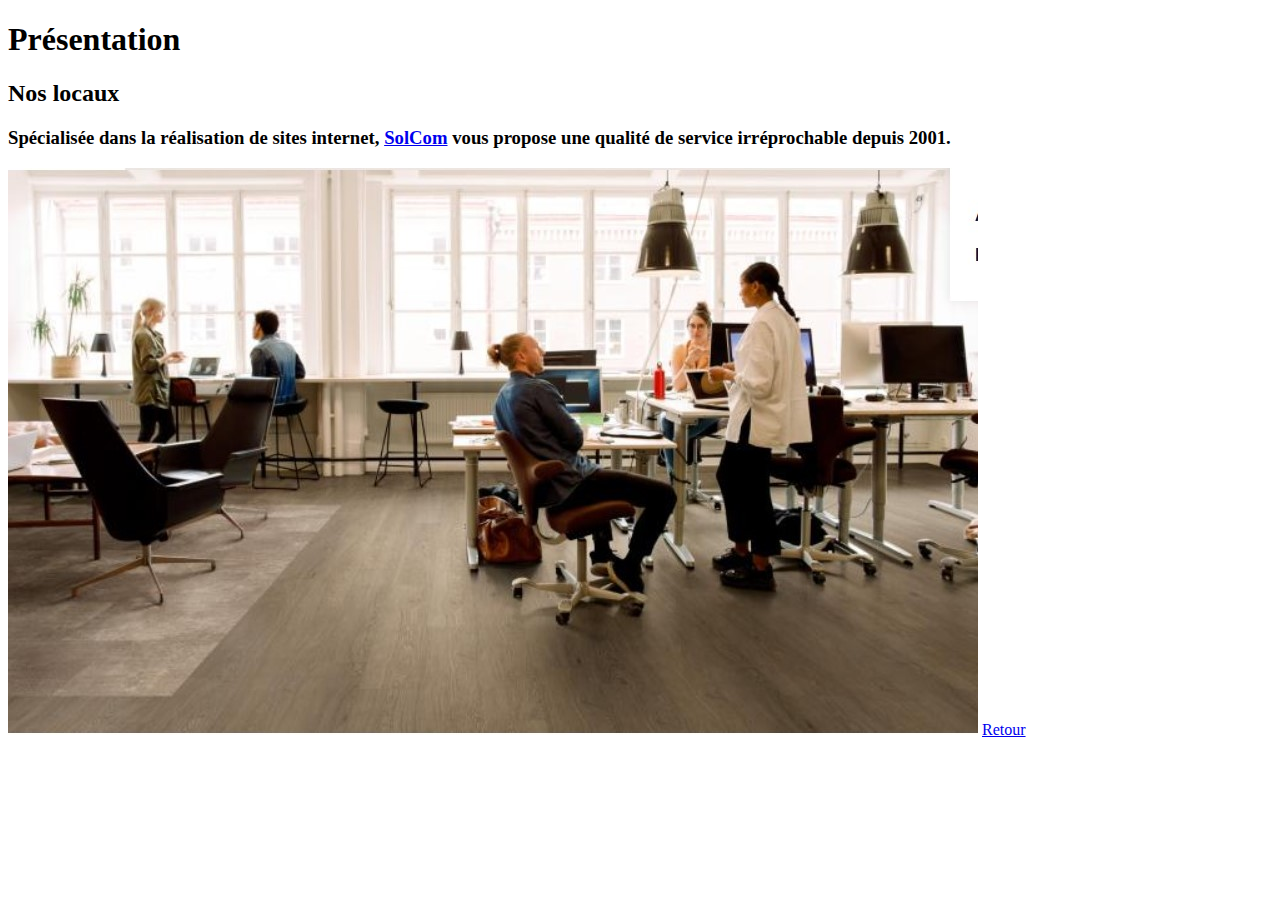
<file: TP_solcom/presentation.html>
<!DOCTYPE html>
<html lang="fr">
<head>
    <meta charset="UTF-8">
    <meta name="viewport" content="width=device-width, initial-scale=1.0">
    <title>Presentation</title>
    <!-- Lien vers le fichier css -->
    <link rel="stylesheet" href="styles.css">
</head>
<body>

<h1>
    Présentation
</h1>

<h2>Nos locaux</h2>

<h3>Spécialisée dans la réalisation de sites internet, <a href="https://www.codeur.com/-SolcoM">SolCom</a> vous propose une qualité de service irréprochable
    depuis 2001.</h3>
<img src="img/locaux.jpg" alt=""   />

<a href="index.html">Retour</a>

</body>
</html>
</file>
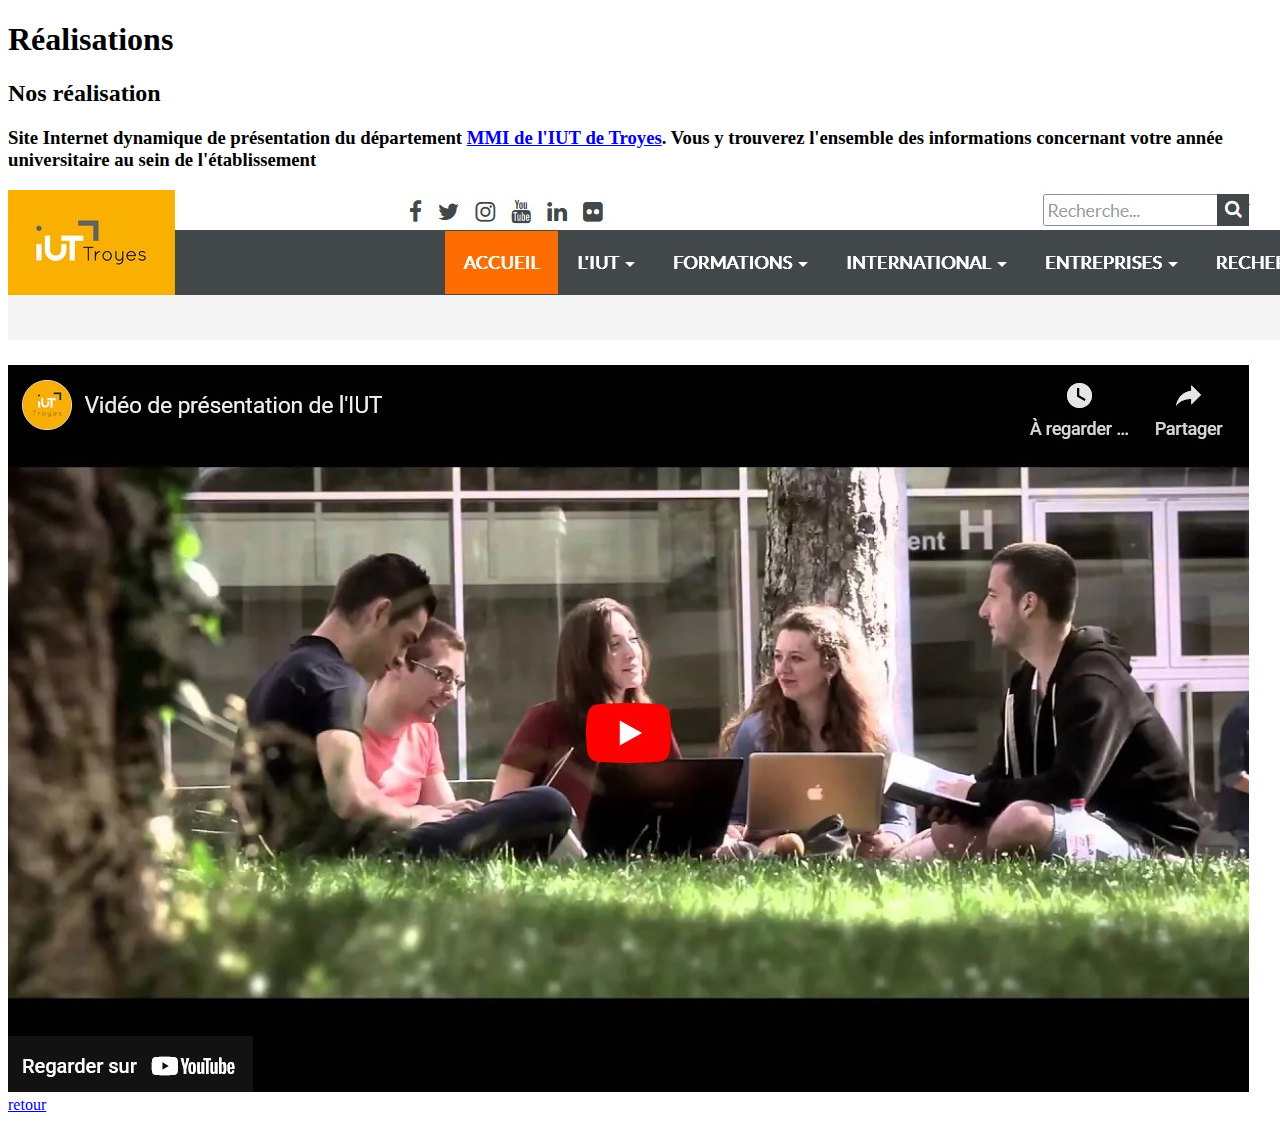
<file: TP_solcom/realisation.html>
<!DOCTYPE html>
<html lang="fr">
<head>
    <meta charset="UTF-8">
    <meta name="viewport" content="width=device-width, initial-scale=1.0">
    <title>Realisation</title>
    <!-- Lien vers le fichier css -->
    <link rel="stylesheet" href="styles.css">

</head>
<body>
    <h1>Réalisations</h1>
    <h2>Nos réalisation</h2>
    <h3>Site Internet dynamique de présentation du département <a href="https://www.iut-troyes.univ-reims.fr/mmi.html">MMI de l'IUT de Troyes</a>.
        Vous y trouverez l'ensemble des informations concernant votre année universitaire au sein de l'établissement</h3>
    <img src="img/iut_troyes.jpg" alt="">
    
    <a href="index.html">retour</a>

</body>
</html>
</file>
<file: exo panier fruits/style.css>
.txt {
  margin-left: 70px;
}

.liste {
  border: 2px solid;
  width: 30vw;
  margin-left: 70px;
}

.panier {
  border: 2px solid;
  margin-left: 50vw;
  margin-top: -80px;
  width: 30vw;
  height: 11vh;
}
</file>
<file: TP_solcom/styles.css>
table {
  border-collapse: collapse;
  width: 50%;
}

th, td {
  border: 1px solid #000;
  padding: 8px;
}
</file>
<file: Mon portfolio/assets/css/style.css>
/**
* Template Name: iPortfolio
* Updated: Sep 18 2023 with Bootstrap v5.3.2
* Template URL: https://bootstrapmade.com/iportfolio-bootstrap-portfolio-websites-template/
* Author: BootstrapMade.com
* License: https://bootstrapmade.com/license/
*/

/*--------------------------------------------------------------
# General
--------------------------------------------------------------*/
body {
  font-family: "Open Sans", sans-serif;
  color: #272829;
}

a {
  color: #149ddd;
  text-decoration: none;
}

a:hover {
  color: #37b3ed;
  text-decoration: none;
}

h1,
h2,
h3,
h4,
h5,
h6 {
  font-family: "Raleway", sans-serif;
}

/*--------------------------------------------------------------
# Back to top button
--------------------------------------------------------------*/
.back-to-top {
  position: fixed;
  visibility: hidden;
  opacity: 0;
  right: 15px;
  bottom: 15px;
  z-index: 996;
  background: #149ddd;
  width: 40px;
  height: 40px;
  border-radius: 50px;
  transition: all 0.4s;
}

.back-to-top i {
  font-size: 28px;
  color: #fff;
  line-height: 0;
}

.back-to-top:hover {
  background: #2eafec;
  color: #fff;
}

.back-to-top.active {
  visibility: visible;
  opacity: 1;
}

/*--------------------------------------------------------------
# Header
--------------------------------------------------------------*/
#header {
  position: fixed;
  top: 0;
  left: 0;
  bottom: 0;
  width: 300px;
  transition: all ease-in-out 0.5s;
  z-index: 9997;
  transition: all 0.5s;
  padding: 0 15px;
  background: #040b14;
  overflow-y: auto;
}

#header .profile img {
  margin: 15px auto;
  display: block;
  width: 120px;
  border: 8px solid #2c2f3f;
}

#header .profile h1 {
  font-size: 24px;
  margin: 0;
  padding: 0;
  font-weight: 600;
  -moz-text-align-last: center;
  text-align-last: center;
  font-family: "Poppins", sans-serif;
}

#header .profile h1 a,
#header .profile h1 a:hover {
  color: #fff;
  text-decoration: none;
}

#header .profile .social-links a {
  font-size: 18px;
  display: inline-block;
  background: #212431;
  color: #fff;
  line-height: 1;
  padding: 8px 0;
  margin-right: 4px;
  border-radius: 50%;
  text-align: center;
  width: 36px;
  height: 36px;
  transition: 0.3s;
}

#header .profile .social-links a:hover {
  background: #149ddd;
  color: #fff;
  text-decoration: none;
}

#main {
  margin-left: 300px;
}

.container,
.container-fluid {
  padding-left: 30px;
  padding-right: 30px;
}

@media (max-width: 1199px) {
  #header {
    left: -300px;
  }

  #main {
    margin-left: 0;
  }

  .container,
  .container-fluid {
    padding-left: 12px;
    padding-right: 12px;
  }
}

/*--------------------------------------------------------------
# Navigation Menu
--------------------------------------------------------------*/
/* Desktop Navigation */
.nav-menu {
  padding: 30px 0 0 0;
}

.nav-menu * {
  margin: 0;
  padding: 0;
  list-style: none;
}

.nav-menu>ul>li {
  position: relative;
  white-space: nowrap;
}

.nav-menu a,
.nav-menu a:focus {
  display: flex;
  align-items: center;
  color: #a8a9b4;
  padding: 12px 15px;
  margin-bottom: 8px;
  transition: 0.3s;
  font-size: 15px;
}

.nav-menu a i,
.nav-menu a:focus i {
  font-size: 24px;
  padding-right: 8px;
  color: #6f7180;
}

.nav-menu a:hover,
.nav-menu .active,
.nav-menu .active:focus,
.nav-menu li:hover>a {
  text-decoration: none;
  color: #fff;
}

.nav-menu a:hover i,
.nav-menu .active i,
.nav-menu .active:focus i,
.nav-menu li:hover>a i {
  color: #149ddd;
}

/* Mobile Navigation */
.mobile-nav-toggle {
  position: fixed;
  right: 15px;
  top: 15px;
  z-index: 9998;
  border: 0;
  font-size: 24px;
  transition: all 0.4s;
  outline: none !important;
  background-color: #149ddd;
  color: #fff;
  width: 40px;
  height: 40px;
  display: inline-flex;
  align-items: center;
  justify-content: center;
  line-height: 0;
  border-radius: 50px;
  cursor: pointer;
}

.mobile-nav-active {
  overflow: hidden;
}

.mobile-nav-active #header {
  left: 0;
}

/*--------------------------------------------------------------
# Hero Section
--------------------------------------------------------------*/
#hero {
  width: 100%;
  height: 100vh;
  background: url("../img/test.jpg") top center;
  background-size: cover;
}

#hero:before {
  background: rgba(5, 13, 24, 0.3);
  position: absolute;
  bottom: 0;
  top: 0;
  left: 0;
  right: 0;
}

#hero .hero-container {
  position: relative;
  z-index: 2;
  min-width: 300px;
}

#hero h1 {
  margin: 0 0 10px 0;
  font-size: 64px;
  font-weight: 700;
  line-height: 56px;
  color: #fff;
}

#hero p {
  color: #fff;
  margin-bottom: 50px;
  font-size: 26px;
  font-family: "Poppins", sans-serif;
}

#hero p span {
  color: #fff;
  padding-bottom: 4px;
  letter-spacing: 1px;
  border-bottom: 3px solid #dd1414;
}

@media (min-width: 1024px) {
  #hero {
    background-attachment: fixed;
  }
}

@media (max-width: 768px) {
  #hero h1 {
    font-size: 28px;
    line-height: 36px;
  }

  #hero h2 {
    font-size: 18px;
    line-height: 24px;
    margin-bottom: 30px;
  }
}

/*--------------------------------------------------------------
# Sections General
--------------------------------------------------------------*/
section {
  padding: 60px 0;
  overflow: hidden;
}

.section-bg {
  background: #f5f8fd;
}

.section-title {
  padding-bottom: 30px;
}

.section-title h2 {
  font-size: 32px;
  font-weight: bold;
  margin-bottom: 20px;
  padding-bottom: 20px;
  position: relative;
  color: #173b6c;
}

.section-title h2::after {
  content: "";
  position: absolute;
  display: block;
  width: 50px;
  height: 3px;
  background: #149ddd;
  bottom: 0;
  left: 0;
}

.section-title p {
  margin-bottom: 0;
}

/*--------------------------------------------------------------
# About
--------------------------------------------------------------*/
.about .content h3 {
  font-weight: 700;
  font-size: 26px;
  color: #173b6c;
}

.about .content ul {
  list-style: none;
  padding: 0;
}

.about .content ul li {
  margin-bottom: 20px;
  display: flex;
  align-items: center;
}

.about .content ul strong {
  margin-right: 10px;
}

.about .content ul i {
  font-size: 16px;
  margin-right: 5px;
  color: #149ddd;
  line-height: 0;
}

.about .content p:last-child {
  margin-bottom: 0;
}

/*--------------------------------------------------------------
# Facts
--------------------------------------------------------------*/
.facts {
  padding-bottom: 30px;
}

.facts .count-box {
  padding: 30px;
  width: 100%;
}

.facts .count-box i {
  display: block;
  font-size: 44px;
  color: #149ddd;
  float: left;
  line-height: 0;
}

.facts .count-box span {
  font-size: 48px;
  line-height: 40px;
  display: block;
  font-weight: 700;
  color: #050d18;
  margin-left: 60px;
}

.facts .count-box p {
  padding: 15px 0 0 0;
  margin: 0 0 0 60px;
  font-family: "Raleway", sans-serif;
  font-size: 14px;
  color: #122f57;
}

.facts .count-box a {
  font-weight: 600;
  display: block;
  margin-top: 20px;
  color: #122f57;
  font-size: 15px;
  font-family: "Poppins", sans-serif;
  transition: ease-in-out 0.3s;
}

.facts .count-box a:hover {
  color: #1f5297;
}

/*--------------------------------------------------------------
# Akills
--------------------------------------------------------------*/
.skills .progress {
  height: 60px;
  display: block;
  background: none;
  border-radius: 0;
}

.skills .progress .skill {
  padding: 0;
  margin: 0 0 6px 0;
  text-transform: uppercase;
  display: block;
  font-weight: 600;
  font-family: "Poppins", sans-serif;
  color: #050d18;
}

.skills .progress .skill .val {
  float: right;
  font-style: normal;
}

.skills .progress-bar-wrap {
  background: #dce8f8;
  height: 10px;
}

.skills .progress-bar {
  width: 1px;
  height: 10px;
  transition: 0.9s;
  background-color: #149ddd;
}

/*--------------------------------------------------------------
# Resume
--------------------------------------------------------------*/
.resume .resume-title {
  font-size: 26px;
  font-weight: 700;
  margin-top: 20px;
  margin-bottom: 20px;
  color: #050d18;
}

.resume .resume-item {
  padding: 0 0 20px 20px;
  margin-top: -2px;
  border-left: 2px solid #1f5297;
  position: relative;
}

.resume .resume-item h4 {
  line-height: 18px;
  font-size: 18px;
  font-weight: 600;
  text-transform: uppercase;
  font-family: "Poppins", sans-serif;
  color: #050d18;
  margin-bottom: 10px;
}

.resume .resume-item h5 {
  font-size: 16px;
  background: #e4edf9;
  padding: 5px 15px;
  display: inline-block;
  font-weight: 600;
  margin-bottom: 10px;
}

.resume .resume-item ul {
  padding-left: 20px;
}

.resume .resume-item ul li {
  padding-bottom: 10px;
}

.resume .resume-item:last-child {
  padding-bottom: 0;
}

.resume .resume-item::before {
  content: "";
  position: absolute;
  width: 16px;
  height: 16px;
  border-radius: 50px;
  left: -9px;
  top: 0;
  background: #fff;
  border: 2px solid #1f5297;
}

/*--------------------------------------------------------------
# Portfolio
--------------------------------------------------------------*/
.portfolio .portfolio-item {
  margin-bottom: 30px;
}

.portfolio #portfolio-flters {
  padding: 0;
  margin: 0 auto 35px auto;
  list-style: none;
  text-align: center;
  background: #fff;
  border-radius: 50px;
  padding: 2px 15px;
}

.portfolio #portfolio-flters li {
  cursor: pointer;
  display: inline-block;
  padding: 10px 15px 8px 15px;
  font-size: 14px;
  font-weight: 600;
  line-height: 1;
  text-transform: uppercase;
  color: #272829;
  margin-bottom: 5px;
  transition: all 0.3s ease-in-out;
}

.portfolio #portfolio-flters li:hover,
.portfolio #portfolio-flters li.filter-active {
  color: #149ddd;
}

.portfolio #portfolio-flters li:last-child {
  margin-right: 0;
}

.portfolio .portfolio-wrap {
  transition: 0.3s;
  position: relative;
  overflow: hidden;
  z-index: 1;
}

.portfolio .portfolio-wrap::before {
  content: "";
  background: rgba(255, 255, 255, 0.5);
  position: absolute;
  left: 0;
  right: 0;
  top: 0;
  bottom: 0;
  transition: all ease-in-out 0.3s;
  z-index: 2;
  opacity: 0;
}

.portfolio .portfolio-wrap .portfolio-links {
  opacity: 1;
  left: 0;
  right: 0;
  bottom: -60px;
  z-index: 3;
  position: absolute;
  transition: all ease-in-out 0.3s;
  display: flex;
  justify-content: center;
}

.portfolio .portfolio-wrap .portfolio-links a {
  color: #fff;
  font-size: 28px;
  text-align: center;
  background: rgba(20, 157, 221, 0.75);
  transition: 0.3s;
  width: 50%;
}

.portfolio .portfolio-wrap .portfolio-links a:hover {
  background: rgba(20, 157, 221, 0.95);
}

.portfolio .portfolio-wrap .portfolio-links a+a {
  border-left: 1px solid #37b3ed;
}

.portfolio .portfolio-wrap:hover::before {
  top: 0;
  left: 0;
  right: 0;
  bottom: 0;
  opacity: 1;
}

.portfolio .portfolio-wrap:hover .portfolio-links {
  opacity: 1;
  bottom: 0;
}

/*--------------------------------------------------------------
# Portfolio Details
--------------------------------------------------------------*/
.portfolio-details {
  padding-top: 40px;
}

.portfolio-details .portfolio-details-slider img {
  width: 100%;
}

.portfolio-details .portfolio-details-slider .swiper-pagination {
  margin-top: 20px;
  position: relative;
}

.portfolio-details .portfolio-details-slider .swiper-pagination .swiper-pagination-bullet {
  width: 12px;
  height: 12px;
  background-color: #fff;
  opacity: 1;
  border: 1px solid #149ddd;
}

.portfolio-details .portfolio-details-slider .swiper-pagination .swiper-pagination-bullet-active {
  background-color: #149ddd;
}

.portfolio-details .portfolio-info {
  padding: 30px;
  box-shadow: 0px 0 30px rgba(5, 13, 24, 0.08);
}

.portfolio-details .portfolio-info h3 {
  font-size: 22px;
  font-weight: 700;
  margin-bottom: 20px;
  padding-bottom: 20px;
  border-bottom: 1px solid #eee;
}

.portfolio-details .portfolio-info ul {
  list-style: none;
  padding: 0;
  font-size: 15px;
}

.portfolio-details .portfolio-info ul li+li {
  margin-top: 10px;
}

.portfolio-details .portfolio-description {
  padding-top: 30px;
}

.portfolio-details .portfolio-description h2 {
  font-size: 26px;
  font-weight: 700;
  margin-bottom: 20px;
}

.portfolio-details .portfolio-description p {
  padding: 0;
}

/*--------------------------------------------------------------
# Services
--------------------------------------------------------------*/
.services .icon-box {
  margin-bottom: 20px;
}

.services .icon {
  float: left;
  display: flex;
  align-items: center;
  justify-content: center;
  width: 54px;
  height: 54px;
  background: #149ddd;
  border-radius: 50%;
  transition: 0.5s;
  border: 1px solid #149ddd;
}

.services .icon i {
  color: #fff;
  font-size: 24px;
  line-height: 0;
}

.services .icon-box:hover .icon {
  background: #fff;
}

.services .icon-box:hover .icon i {
  color: #149ddd;
}

.services .title {
  margin-left: 80px;
  font-weight: 700;
  margin-bottom: 15px;
  font-size: 18px;
}

.services .title a {
  color: #343a40;
}

.services .title a:hover {
  color: #149ddd;
}

.services .description {
  margin-left: 80px;
  line-height: 24px;
  font-size: 14px;
}

/*--------------------------------------------------------------
# Testimonials
--------------------------------------------------------------*/
.testimonials .testimonials-carousel,
.testimonials .testimonials-slider {
  overflow: hidden;
}

.testimonials .testimonial-item {
  box-sizing: content-box;
  text-align: center;
  min-height: 320px;
}

.testimonials .testimonial-item .testimonial-img {
  width: 90px;
  border-radius: 50%;
  margin: 0 auto;
}

.testimonials .testimonial-item h3 {
  font-size: 18px;
  font-weight: bold;
  margin: 10px 0 5px 0;
  color: #111;
}

.testimonials .testimonial-item h4 {
  font-size: 14px;
  color: #999;
  margin: 0;
}

.testimonials .testimonial-item .quote-icon-left,
.testimonials .testimonial-item .quote-icon-right {
  color: #c3e8fa;
  font-size: 26px;
}

.testimonials .testimonial-item .quote-icon-left {
  display: inline-block;
  left: -5px;
  position: relative;
}

.testimonials .testimonial-item .quote-icon-right {
  display: inline-block;
  right: -5px;
  position: relative;
  top: 10px;
}

.testimonials .testimonial-item p {
  font-style: italic;
  margin: 0 15px 15px 15px;
  padding: 20px;
  background: #fff;
  position: relative;
  margin-bottom: 35px;
  border-radius: 6px;
  box-shadow: 0px 2px 15px rgba(0, 0, 0, 0.1);
}

.testimonials .testimonial-item p::after {
  content: "";
  width: 0;
  height: 0;
  border-top: 20px solid #fff;
  border-right: 20px solid transparent;
  border-left: 20px solid transparent;
  position: absolute;
  bottom: -20px;
  left: calc(50% - 20px);
}

.testimonials .swiper-pagination {
  margin-top: 20px;
  position: relative;
}

.testimonials .swiper-pagination .swiper-pagination-bullet {
  width: 12px;
  height: 12px;
  background-color: #fff;
  opacity: 1;
  border: 1px solid #149ddd;
}

.testimonials .swiper-pagination .swiper-pagination-bullet-active {
  background-color: #149ddd;
}

/*--------------------------------------------------------------
# Contact
--------------------------------------------------------------*/
.contact {
  padding-bottom: 130px;
}

.contact .info {
  padding: 30px;
  background: #fff;
  width: 100%;
  box-shadow: 0 0 24px 0 rgba(0, 0, 0, 0.12);
}

.contact .info i {
  font-size: 20px;
  color: #149ddd;
  float: left;
  width: 44px;
  height: 44px;
  background: #dff3fc;
  display: flex;
  justify-content: center;
  align-items: center;
  border-radius: 50px;
  transition: all 0.3s ease-in-out;
}

.contact .info h4 {
  padding: 0 0 0 60px;
  font-size: 22px;
  font-weight: 600;
  margin-bottom: 5px;
  color: #050d18;
}

.contact .info p {
  padding: 0 0 10px 60px;
  margin-bottom: 20px;
  font-size: 14px;
  color: #173b6c;
}

.contact .info .email p {
  padding-top: 5px;
}

.contact .info .social-links {
  padding-left: 60px;
}

.contact .info .social-links a {
  font-size: 18px;
  display: inline-block;
  background: #333;
  color: #fff;
  line-height: 1;
  padding: 8px 0;
  border-radius: 50%;
  text-align: center;
  width: 36px;
  height: 36px;
  transition: 0.3s;
  margin-right: 10px;
}

.contact .info .social-links a:hover {
  background: #149ddd;
  color: #fff;
}

.contact .info .email:hover i,
.contact .info .address:hover i,
.contact .info .phone:hover i {
  background: #149ddd;
  color: #fff;
}

.contact .php-email-form {
  width: 100%;
  padding: 30px;
  background: #fff;
  box-shadow: 0 0 24px 0 rgba(0, 0, 0, 0.12);
}

.contact .php-email-form .form-group {
  padding-bottom: 8px;
}

.contact .php-email-form .validate {
  display: none;
  color: red;
  margin: 0 0 15px 0;
  font-weight: 400;
  font-size: 13px;
}

.contact .php-email-form .error-message {
  display: none;
  color: #fff;
  background: #ed3c0d;
  text-align: left;
  padding: 15px;
  font-weight: 600;
}

.contact .php-email-form .error-message br+br {
  margin-top: 25px;
}

.contact .php-email-form .sent-message {
  display: none;
  color: #fff;
  background: #18d26e;
  text-align: center;
  padding: 15px;
  font-weight: 600;
}

.contact .php-email-form .loading {
  display: none;
  background: #fff;
  text-align: center;
  padding: 15px;
}

.contact .php-email-form .loading:before {
  content: "";
  display: inline-block;
  border-radius: 50%;
  width: 24px;
  height: 24px;
  margin: 0 10px -6px 0;
  border: 3px solid #18d26e;
  border-top-color: #eee;
  animation: animate-loading 1s linear infinite;
}

.contact .php-email-form .form-group {
  margin-bottom: 15px;
}

.contact .php-email-form label {
  padding-bottom: 8px;
}

.contact .php-email-form input,
.contact .php-email-form textarea {
  border-radius: 0;
  box-shadow: none;
  font-size: 14px;
}

.contact .php-email-form input {
  height: 44px;
}

.contact .php-email-form textarea {
  padding: 10px 15px;
}

.contact .php-email-form button[type=submit] {
  background: #149ddd;
  border: 0;
  padding: 10px 24px;
  color: #fff;
  transition: 0.4s;
  border-radius: 4px;
}

.contact .php-email-form button[type=submit]:hover {
  background: #37b3ed;
}

@keyframes animate-loading {
  0% {
    transform: rotate(0deg);
  }

  100% {
    transform: rotate(360deg);
  }
}

/*--------------------------------------------------------------
# Breadcrumbs
--------------------------------------------------------------*/
.breadcrumbs {
  padding: 20px 0;
  background: #f9f9f9;
}

.breadcrumbs h2 {
  font-size: 26px;
  font-weight: 300;
}

.breadcrumbs ol {
  display: flex;
  flex-wrap: wrap;
  list-style: none;
  padding: 0;
  margin: 0;
  font-size: 15px;
}

.breadcrumbs ol li+li {
  padding-left: 10px;
}

.breadcrumbs ol li+li::before {
  display: inline-block;
  padding-right: 10px;
  color: #0e2442;
  content: "/";
}

@media (max-width: 768px) {
  .breadcrumbs .d-flex {
    display: block !important;
  }

  .breadcrumbs ol {
    display: block;
  }

  .breadcrumbs ol li {
    display: inline-block;
  }
}

/*--------------------------------------------------------------
# Footer
--------------------------------------------------------------*/
#footer {
  padding: 15px;
  color: #f4f6fd;
  font-size: 14px;
  position: fixed;
  left: 0;
  bottom: 0;
  width: 300px;
  z-index: 9999;
  background: #040b14;
}

#footer .copyright {
  text-align: center;
}

#footer .credits {
  padding-top: 5px;
  text-align: center;
  font-size: 13px;
  color: #eaebf0;
}

@media (max-width: 1199px) {
  #footer {
    position: static;
    width: auto;
    padding-right: 20px 15px;
  }
}
</file>
